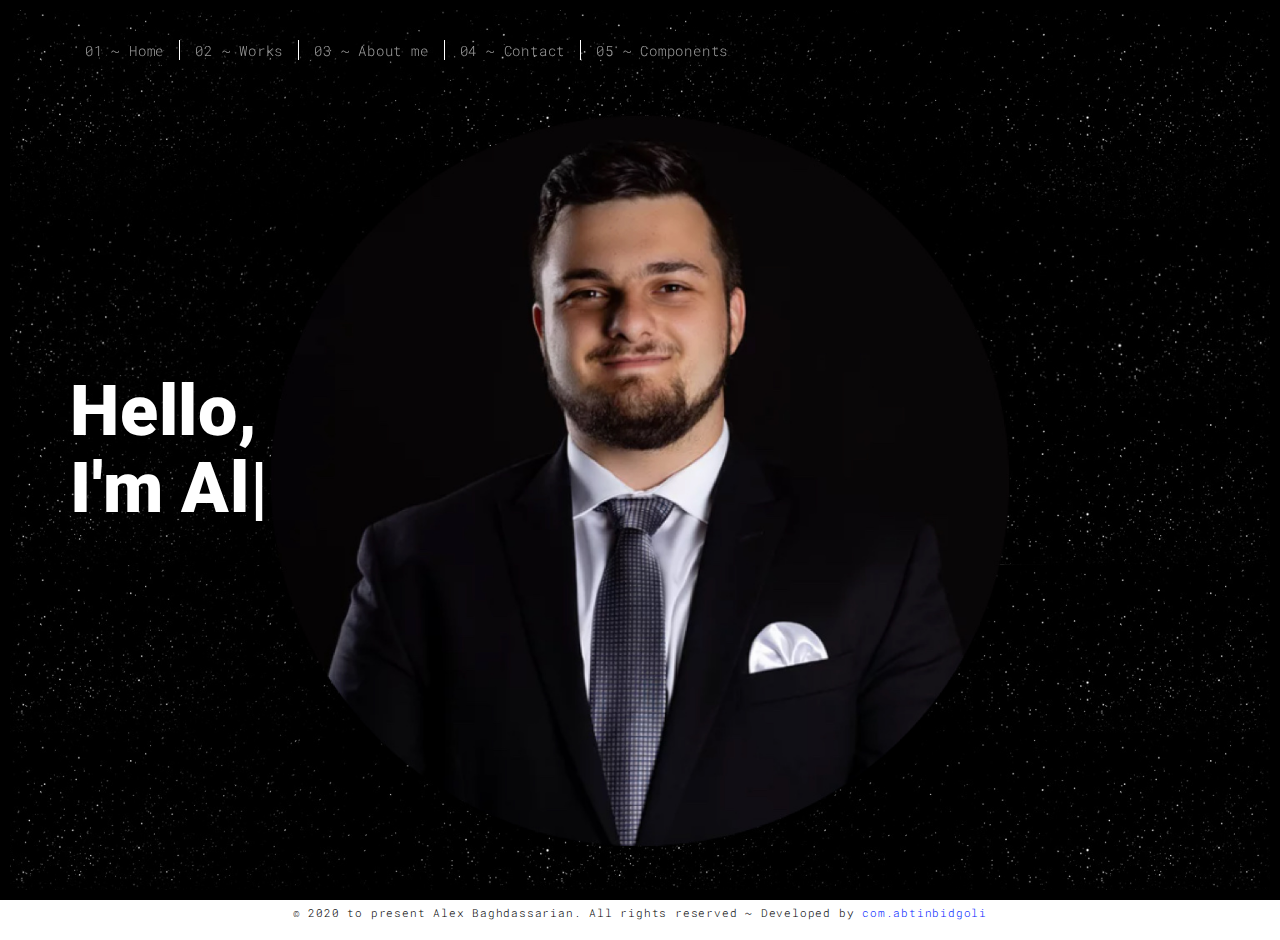
<file: index.html>
<!DOCTYPE html>
<html lang="en">

<head>
  <meta charset="UTF-8">
  <meta content="IE=edge" http-equiv="X-UA-Compatible">
  <meta content="width=device-width,initial-scale=1" name="viewport">
  <meta content="description" name="description">
  <meta name="google" content="notranslate" />
  <meta content="Alex Baghdassarian Voice Actor and Audio Engineer" name="author">

  <!-- Disable tap highlight on IE -->
  <meta name="msapplication-tap-highlight" content="no">
  
  <link rel="apple-touch-icon" sizes="180x180" href="./assets/apple-icon-180x180.png">
  <link href="./assets/favicon-32x32.png" rel="icon">

  <title>Voice Over ~ Alex Baghdassarian</title>

<link href="./main.3f6952e4.css" rel="stylesheet">
  
 <style media="screen">
	.loader {
		position: fixed;
		z-index: 99;
		width: 100%;
		height: 100%;
		background: #FFFFFF;
		display: flex;
  		align-items: center;
 		justify-content: center;
		
	}
	
	.loader > img {
		width: auto;
	}
	
	.loader.hidden {
		animation: fadeOut 2.4s;
		animation-fill-mode: forwards;
	}
	
	@keyframes fadeOut {
		100% {
			opacity: 0;
			visibility: hidden;
		}
	}

</style>
      
  </head>
  
	<body class="minimal">
		<div class="loader hidden">
			<img src="/assets/images/voiceLoad.gif" alt="Loading...">
		</div>
		<script type="text/javascript">
			window.addEventListener("load", function() {
				const loader = document.querySelector(".loader");
				loader.className += " hidden";
			});
			
		</script>

<div id="site-border-left"></div>
<div id="site-border-right"></div>
<div id="site-border-top"></div>
<div id="site-border-bottom"></div>
<!-- Add your content of header -->
<header>
  <nav class="navbar  navbar-fixed-top navbar-inverse">
    <div class="container">
        <button type="button" class="navbar-toggle collapsed" data-toggle="collapse" data-target="#navbar-collapse" aria-expanded="false">
          <span class="sr-only">Toggle navigation</span>
          <span class="icon-bar"></span>
          <span class="icon-bar"></span>
          <span class="icon-bar"></span>
        </button>

      <div class="collapse navbar-collapse" id="navbar-collapse">
        <ul class="nav navbar-nav ">
          <li><a href="./index.html" title="">01 ~ Home</a></li>
          <li><a href="./works.html" title="">02 ~ Works</a></li>
          <li><a href="./about.html" title="">03 ~ About me</a></li>
          <li><a href="./contact.html" title="">04 ~ Contact</a></li>
          <li><a href="./components.html" title="">05 ~ Components</a></li>
        </ul>


      </div> 
    </div>
  </nav>
</header>
<!-- Add your site or app content here -->
  <div class="hero-full-container background-image-container white-text-container" style="background-image: url('./assets/images/space.jpg')">
    <div class="container">
      <div class="row">
        <div class="col-xs-12">
          <div class="hero-full-wrapper">
            <div class="text-content">
              <h1>Hello,<br>
                <span id="typed-strings">
                  <span>I'm Alex</span>
                  <span>Voice Actor</span>
                  <span>Audio Engineer</span>
                  <span>Dialogue Editor</span>
                  <span>Sound Designer</span>
                  <span>Podcast Engineer</span>
                  <span>Virtual Reality Enthusiast</span>
                </span>
                <span id="typed"></span>
              </h1>
            </div>
          </div>
        </div>
      </div>
    </div>
  </div>
  
  <footer class="footer-container text-center">
    <div class="container">
      <div class="row">
        <div class="col-xs-12">
            <p>© 2020 to present Alex Baghdassarian. All rights reserved ~ Developed by <a href="http://abtinbidgoli.com">com.abtinbidgoli</a></p>
        </div>
      </div>
    </div>
  </footer>


<script>
  document.addEventListener("DOMContentLoaded", function (event) {
     type();
     movingBackgroundImage();
  });
</script>


<script type="text/javascript" src="./main.70a66962.js"></script></body>

</html>
</file>
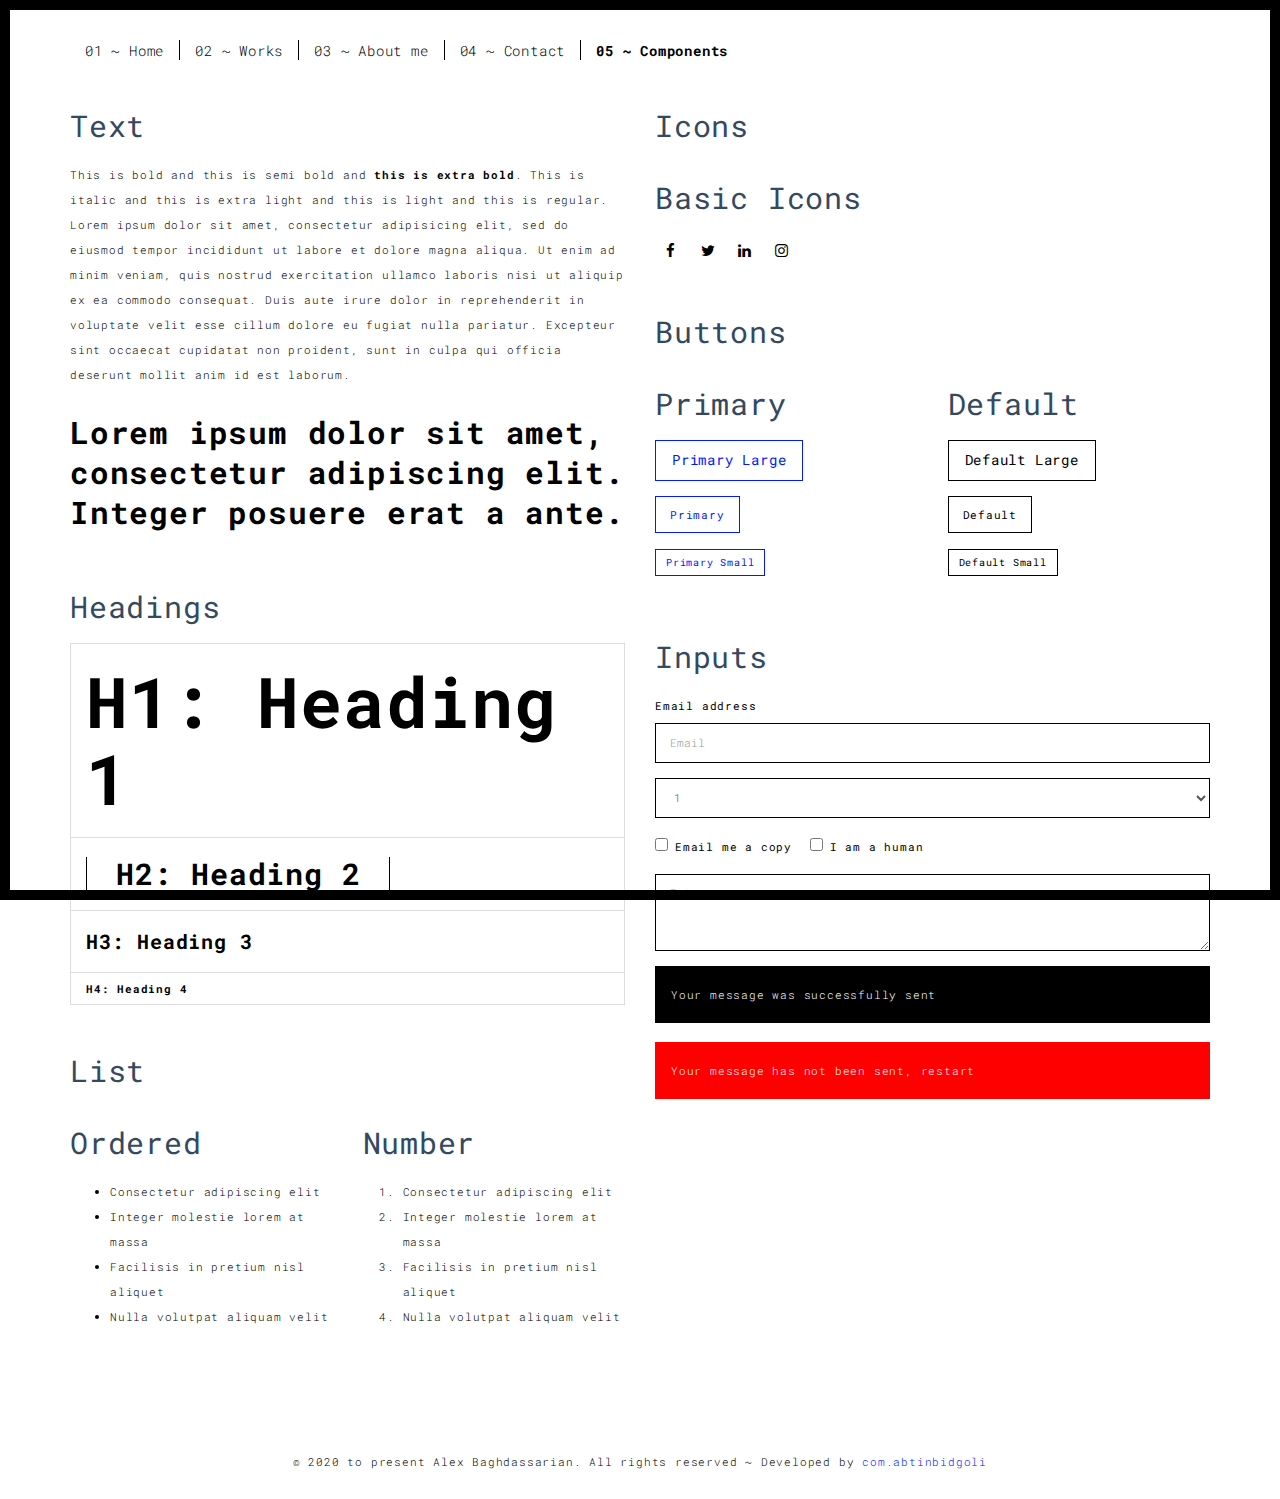
<file: components.html>
<!DOCTYPE html>
<html lang="en">

<head>
  <meta charset="UTF-8">
  <meta content="IE=edge" http-equiv="X-UA-Compatible">
  <meta content="width=device-width,initial-scale=1" name="viewport">
  <meta content="description" name="description">
  <meta name="google" content="notranslate" />
  <meta content="Alex Baghdassarian Voice Actor and Audio Engineer" name="author">

  <!-- Disable tap highlight on IE -->
  <meta name="msapplication-tap-highlight" content="no">
  
  <link rel="apple-touch-icon" sizes="180x180" href="./assets/apple-icon-180x180.png">
  <link href="./assets/favicon-32x32.png" rel="icon">

  <title>Components ~ Alex Baghdassarian</title>

<link href="./main.3f6952e4.css" rel="stylesheet">
  
  <style media="screen">
	.loader {
		position: fixed;
		z-index: 99;
		width: 100%;
		height: 100%;
		background: #FFFFFF;
		display: flex;
  		align-items: center;
 		justify-content: center;
		
	}
	
	.loader > img {
		width: auto;
	}
	
	.loader.hidden {
		animation: fadeOut 2.4s;
		animation-fill-mode: forwards;
	}
	
	@keyframes fadeOut {
		100% {
			opacity: 0;
			visibility: hidden;
		}
	}

</style>
      
  </head>
  
	<body class="">
		<div class="loader hidden">
			<img src="/assets/images/voiceLoad.gif" alt="Loading...">
		</div>
		<script type="text/javascript">
			window.addEventListener("load", function() {
				const loader = document.querySelector(".loader");
				loader.className += " hidden";
			});
			
		</script>
    
<div id="site-border-left"></div>
<div id="site-border-right"></div>
<div id="site-border-top"></div>
<div id="site-border-bottom"></div>
 <!-- Add your content of header -->
<header>
  <nav class="navbar  navbar-fixed-top navbar-default">
    <div class="container">
        <button type="button" class="navbar-toggle collapsed" data-toggle="collapse" data-target="#navbar-collapse" aria-expanded="false">
          <span class="sr-only">Toggle navigation</span>
          <span class="icon-bar"></span>
          <span class="icon-bar"></span>
          <span class="icon-bar"></span>
        </button>

      <div class="collapse navbar-collapse" id="navbar-collapse">
        <ul class="nav navbar-nav ">
          <li><a href="./index.html" title="">01 ~ Home</a></li>
          <li><a href="./works.html" title="">02 ~ Works</a></li>
          <li><a href="./about.html" title="">03 ~ About me</a></li>
          <li><a href="./contact.html" title="">04 ~ Contact</a></li>
          <li><a href="./components.html" title="">05 ~ Components</a></li>
        </ul>


      </div> 
    </div>
  </nav>
</header>

<div class="section-container">
  
<!-- Add your site or app content here -->
  <div class="container">
    <div class="row">
      <div class="col-xs-12 col-md-6">

        <div class="template-example">
          <h2 class="template-title-example">Text</h2>
          <p>This is bold and this is semi bold and <b>this is extra bold</b>. This is italic and this is extra light and this is light
          and this is regular. Lorem ipsum dolor sit amet, consectetur adipisicing elit, sed do eiusmod
          tempor incididunt ut labore et dolore magna aliqua. Ut enim ad minim veniam,
          quis nostrud exercitation ullamco laboris nisi ut aliquip ex ea commodo
          consequat. Duis aute irure dolor in reprehenderit in voluptate velit esse
          cillum dolore eu fugiat nulla pariatur. Excepteur sint occaecat cupidatat non
          proident, sunt in culpa qui officia deserunt mollit anim id est laborum.

          <blockquote>
            <p>Lorem ipsum dolor sit amet, consectetur adipiscing elit. Integer posuere erat a ante.</p>
          </blockquote>
          
          </p>
        </div>

        <div class="template-example">
          <h2 class="template-title-example">Headings</h2>
          
          <table class="table table-bordered">
            <tr><td><h1>H1: Heading 1</h1></td></tr>
            <tr><td><h2>H2: Heading 2</h2></td></tr>
            <tr><td><h3>H3: Heading 3</h3></td></tr>
            <tr><td><h4>H4: Heading 4</h4></td></tr>
          </table>
          
        </div>

        
        <div class="template-example">
          <h2 class="template-title-example">List</h2>
          <div class="row">
            <div class="col-md-6">
              <h3 class="template-title-example">Ordered</h3>
              <ul>
                <li>Consectetur adipiscing elit</li>
                <li>Integer molestie lorem at massa</li>
                <li>Facilisis in pretium nisl aliquet</li>
                <li>Nulla volutpat aliquam velit</li>
              </ul>
            </div>
            <div class="col-md-6">
              <h3 class="template-title-example">Number</h3>
              <ol>
                <li>Consectetur adipiscing elit</li>
                <li>Integer molestie lorem at massa</li>
                <li>Facilisis in pretium nisl aliquet</li>
                <li>Nulla volutpat aliquam velit</li>
              </ol>
            </div>
          </div>
        </div>
        
      </div>

      <div class="col-xs-12 col-md-6">
        <div class="template-example">
          <h2 class="template-title-example">Icons</h2>
          
          <div class="row">
            
            <div class="col-md-6">
               <h3 class="template-title-example">Basic Icons</h2>
                <ul class="list-icons">
                  <li>
                    <span class="fa-icon">
                      <i class="fa fa-facebook"></i>
                    </span>
                  </li>
                  <li>
                    <span class="fa-icon">
                      <i class="fa fa-twitter"></i>
                    </span>
                  </li>
                  <li>
                    <span class="fa-icon">
                      <i class="fa fa-linkedin"></i>
                    </span>
                  </li>
                  <li>
                    <span class="fa-icon">
                      <i class="fa fa-instagram"></i>
                    </span>
                  </li>
                </ul>
            </div>

          </div>


          


        </div>

        <div class="template-example">
          <h2 class="template-title-example">Buttons</h2>
          <div class="row">
            <div class="col-md-6">
              <h3 class="template-title-example">Primary</h2>
              <div class="row">
                  <div class="col-md-6">
                  <p><a href="" class="btn btn-primary btn-lg">Primary Large</a></p>
                  <p><a href="" class="btn btn-primary">Primary </a></p>
                  <p><a href="" class="btn btn-primary btn-sm">Primary Small</a></p>
                </div>
              </div>

              
            </div>

            <div class="col-md-6">
              <h3 class="template-title-example">Default</h2>
              <div class="row">
                  <div class="col-md-6">
                  <p><a href="" class="btn btn-default btn-lg">Default Large</a></p>
                  <p><a href="" class="btn btn-default">Default </a></p>
                  <p><a href="" class="btn btn-default btn-sm">Default Small</a></p>
                </div>
              </div>

            </div>
          </div>
        </div>
        
        <div class="template-example">
          <h2 class="template-title-example">Inputs</h2>

            <div class="form-group">
              <label for="exampleInputEmail1">Email address</label>
              <input type="email" class="form-control" id="exampleInputEmail1" placeholder="Email">
            </div>

            <div class="form-group">
              <select class="form-control">
                <option>1</option>
                <option>2</option>
                <option>3</option>
                <option>4</option>
                <option>5</option>
              </select>
            </div>

            <div class="form-group">
              <label class="checkbox-inline">
                <input 
                type="checkbox" id="inlineCheckbox1" value="option1"> Email me a copy
              </label>
              <label class="checkbox-inline">
                <input type="checkbox" id="inlineCheckbox2" value="option2"> I am a human
              </label>
            </div>

            <div class="form-group">
              <textarea class="form-control" rows="3" placeholder="Enter your message"></textarea>
            </div>
            
            <div class="alert alert-success" role="alert">Your message was successfully sent</div>
            <div class="alert alert-danger" role="alert">Your message has not been sent, restart</div>
        </div>




      </div>
    </div>
  </div>
</div>

<footer class="footer-container text-center">
  <div class="container">
    <div class="row">
      <div class="col-xs-12">
          <p>© 2020 to present Alex Baghdassarian. All rights reserved ~ Developed by <a href="http://abtinbidgoli.com">com.abtinbidgoli</a></p>
      </div>
    </div>
  </div>
</footer>

<script>
  document.addEventListener("DOMContentLoaded", function (event) {
     navActivePage();
  });
</script>

<!-- Google Analytics: change UA-XXXXX-X to be your site's ID 

<script>
  (function (i, s, o, g, r, a, m) {
    i['GoogleAnalyticsObject'] = r; i[r] = i[r] || function () {
      (i[r].q = i[r].q || []).push(arguments)
    }, i[r].l = 1 * new Date(); a = s.createElement(o),
      m = s.getElementsByTagName(o)[0]; a.async = 1; a.src = g; m.parentNode.insertBefore(a, m)
  })(window, document, 'script', '//www.google-analytics.com/analytics.js', 'ga');
  ga('create', 'UA-XXXXX-X', 'auto');
  ga('send', 'pageview');
</script>

--> <script type="text/javascript" src="./main.70a66962.js"></script></body>

</html>
</file>
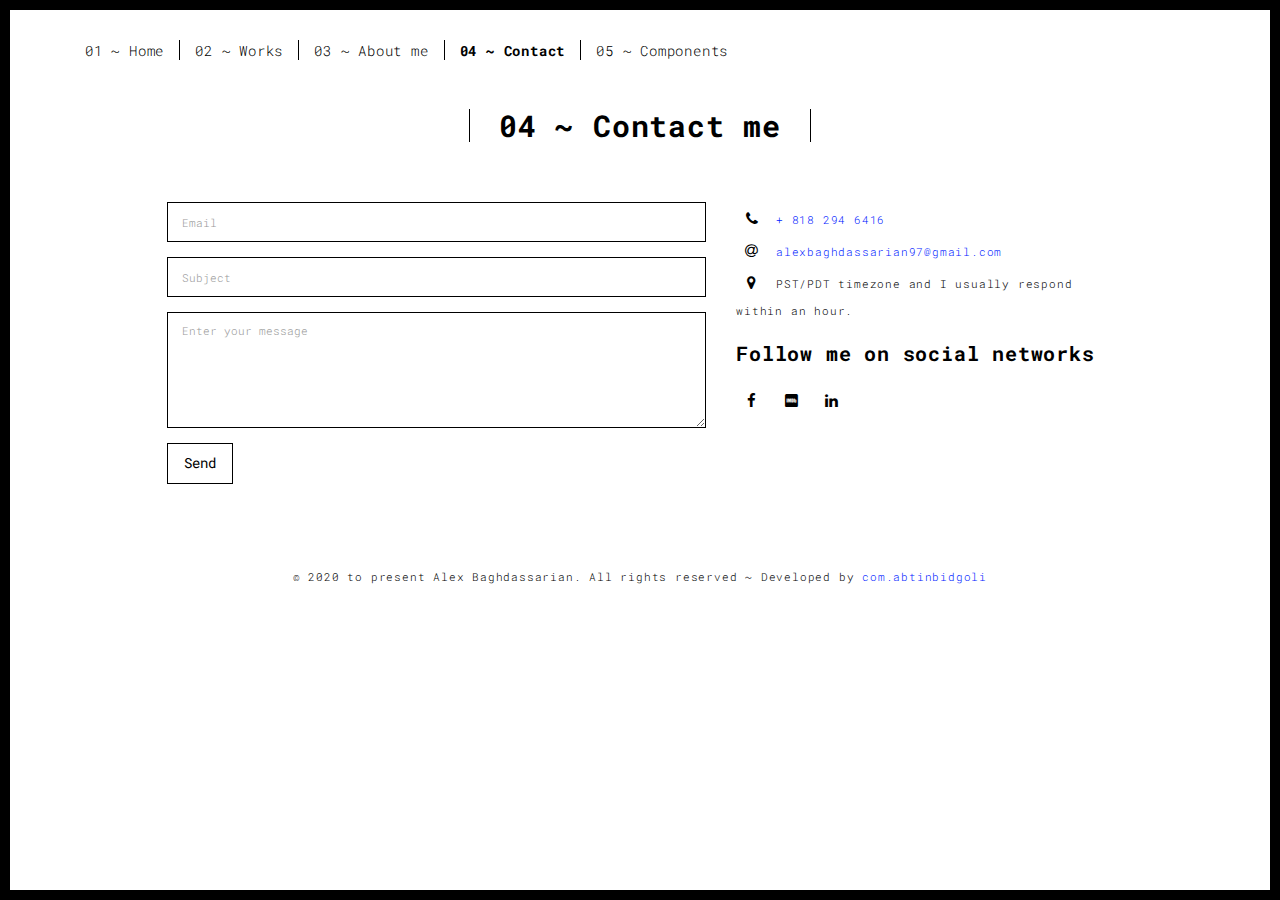
<file: contact.html>
<!DOCTYPE html>
<html lang="en">

<head>
  <meta charset="UTF-8">
  <meta content="IE=edge" http-equiv="X-UA-Compatible">
  <meta content="width=device-width,initial-scale=1" name="viewport">
  <meta content="description" name="description">
  <meta name="google" content="notranslate" />
  <meta content="Alex Baghdassarian Voice Actor and Audio Engineer" name="author">

  <!-- Disable tap highlight on IE -->
  <meta name="msapplication-tap-highlight" content="no">
  
  <link rel="apple-touch-icon" sizes="180x180" href="./assets/apple-icon-180x180.png">
  <link href="./assets/favicon-32x32.png" rel="icon">

  <title>Contact ~ Alex Baghdassarian</title>

<link href="./main.3f6952e4.css" rel="stylesheet">
  
  <style media="screen">
	.loader {
		position: fixed;
		z-index: 99;
		width: 100%;
		height: 100%;
		background: #FFFFFF;
		display: flex;
  		align-items: center;
 		justify-content: center;
		
	}
	
	.loader > img {
		width: auto;
	}
	
	.loader.hidden {
		animation: fadeOut 2.4s;
		animation-fill-mode: forwards;
	}
	
	@keyframes fadeOut {
		100% {
			opacity: 0;
			visibility: hidden;
		}
	}

</style>
      
  </head>
  
	<body class="">
		<div class="loader hidden">
			<img src="/assets/images/voiceLoad.gif" alt="Loading...">
		</div>
		<script type="text/javascript">
			window.addEventListener("load", function() {
				const loader = document.querySelector(".loader");
				loader.className += " hidden";
			});
			
		</script>
    
<div id="site-border-left"></div>
<div id="site-border-right"></div>
<div id="site-border-top"></div>
<div id="site-border-bottom"></div>
 <!-- Add your content of header -->
<header>
  <nav class="navbar  navbar-fixed-top navbar-default">
    <div class="container">
        <button type="button" class="navbar-toggle collapsed" data-toggle="collapse" data-target="#navbar-collapse" aria-expanded="false">
          <span class="sr-only">Toggle navigation</span>
          <span class="icon-bar"></span>
          <span class="icon-bar"></span>
          <span class="icon-bar"></span>
        </button>

      <div class="collapse navbar-collapse" id="navbar-collapse">
        <ul class="nav navbar-nav ">
          <li><a href="./index.html" title="">01 ~ Home</a></li>
          <li><a href="./works.html" title="">02 ~ Works</a></li>
          <li><a href="./about.html" title="">03 ~ About me</a></li>
          <li><a href="./contact.html" title="">04 ~ Contact</a></li>
          <li><a href="./components.html" title="">05 ~ Components</a></li>
        </ul>


      </div> 
    </div>
  </nav>
</header>

<div class="section-container">
    <div class="container">
      <div class="row">
        <div class="col-xs-12">
          <div class="section-container-spacer text-center">
            <h1 class="h2">04 ~ Contact me</h1>
          </div>
          
          <div class="row">
            <div class="col-md-10 col-md-offset-1">
               <form action="" class="reveal-content">
                  <div class="row">
                    <div class="col-md-7">
                      <div class="form-group">
                        <input type="email" class="form-control" id="email" placeholder="Email">
                      </div>
                      <div class="form-group">
                        <input type="text" class="form-control" id="subject" placeholder="Subject">
                      </div>
                      <div class="form-group">
                        <textarea class="form-control" rows="5" placeholder="Enter your message"></textarea>
                      </div>
                      <button type="submit" class="btn btn-default btn-lg">Send</button>
                    </div>
                    <div class="col-md-5 address-container">
                      <ul class="list-unstyled">
                        <li>
                          <span class="fa-icon">
                            <i class="fa fa-phone" aria-hidden="true"></i>
                          </span>
                          <a href="tel://818-294-6416">+ 818 294 6416</a>
                        </li>
                        <li>
                          <span class="fa-icon">
                            <i class="fa fa-at" aria-hidden="true"></i>
                          </span>
                          <a href="mailto:alexbaghdassarian97@gmail.com">alexbaghdassarian97@gmail.com</a>
                        </li>
                        <li>
                          <span class="fa-icon">
                            <i class="fa fa fa-map-marker" aria-hidden="true"></i>
                          </span>
                          PST/PDT timezone and I usually respond within an hour.
                        </li>
                      </ul>
                      <h3>Follow me on social networks</h3>
                      <a href="https://www.facebook.com/alex.baghdassarian" title="" class="fa-icon">
                        <i class="fa fa-facebook"></i>
                      </a>
                      <a href="https://www.imdb.com/name/nm9173028/" title="" class="fa-icon">
                        <i class="fa fa-imdb"></i>
                      </a>
                      <a href="https://www.linkedin.com/in/alex-baghdassarian-70a509108/" title="" class="fa-icon">
                        <i class="fa fa-linkedin"></i>
                      </a>

                    </div>
                  </div>
                </form>
            </div>

          </div>
         
       </div>
      </div>
    </div>
  </div>


<footer class="footer-container text-center">
  <div class="container">
    <div class="row">
      <div class="col-xs-12">
          <p>© 2020 to present Alex Baghdassarian. All rights reserved ~ Developed by <a href="http://abtinbidgoli.com">com.abtinbidgoli</a></p>
      </div>
    </div>
  </div>
</footer>

<script>
  document.addEventListener("DOMContentLoaded", function (event) {
     navActivePage();
  });
</script>

<!-- Google Analytics: change UA-XXXXX-X to be your site's ID 

<script>
  (function (i, s, o, g, r, a, m) {
    i['GoogleAnalyticsObject'] = r; i[r] = i[r] || function () {
      (i[r].q = i[r].q || []).push(arguments)
    }, i[r].l = 1 * new Date(); a = s.createElement(o),
      m = s.getElementsByTagName(o)[0]; a.async = 1; a.src = g; m.parentNode.insertBefore(a, m)
  })(window, document, 'script', '//www.google-analytics.com/analytics.js', 'ga');
  ga('create', 'UA-XXXXX-X', 'auto');
  ga('send', 'pageview');
</script>

--> <script type="text/javascript" src="./main.70a66962.js"></script></body>

</html>
</file>
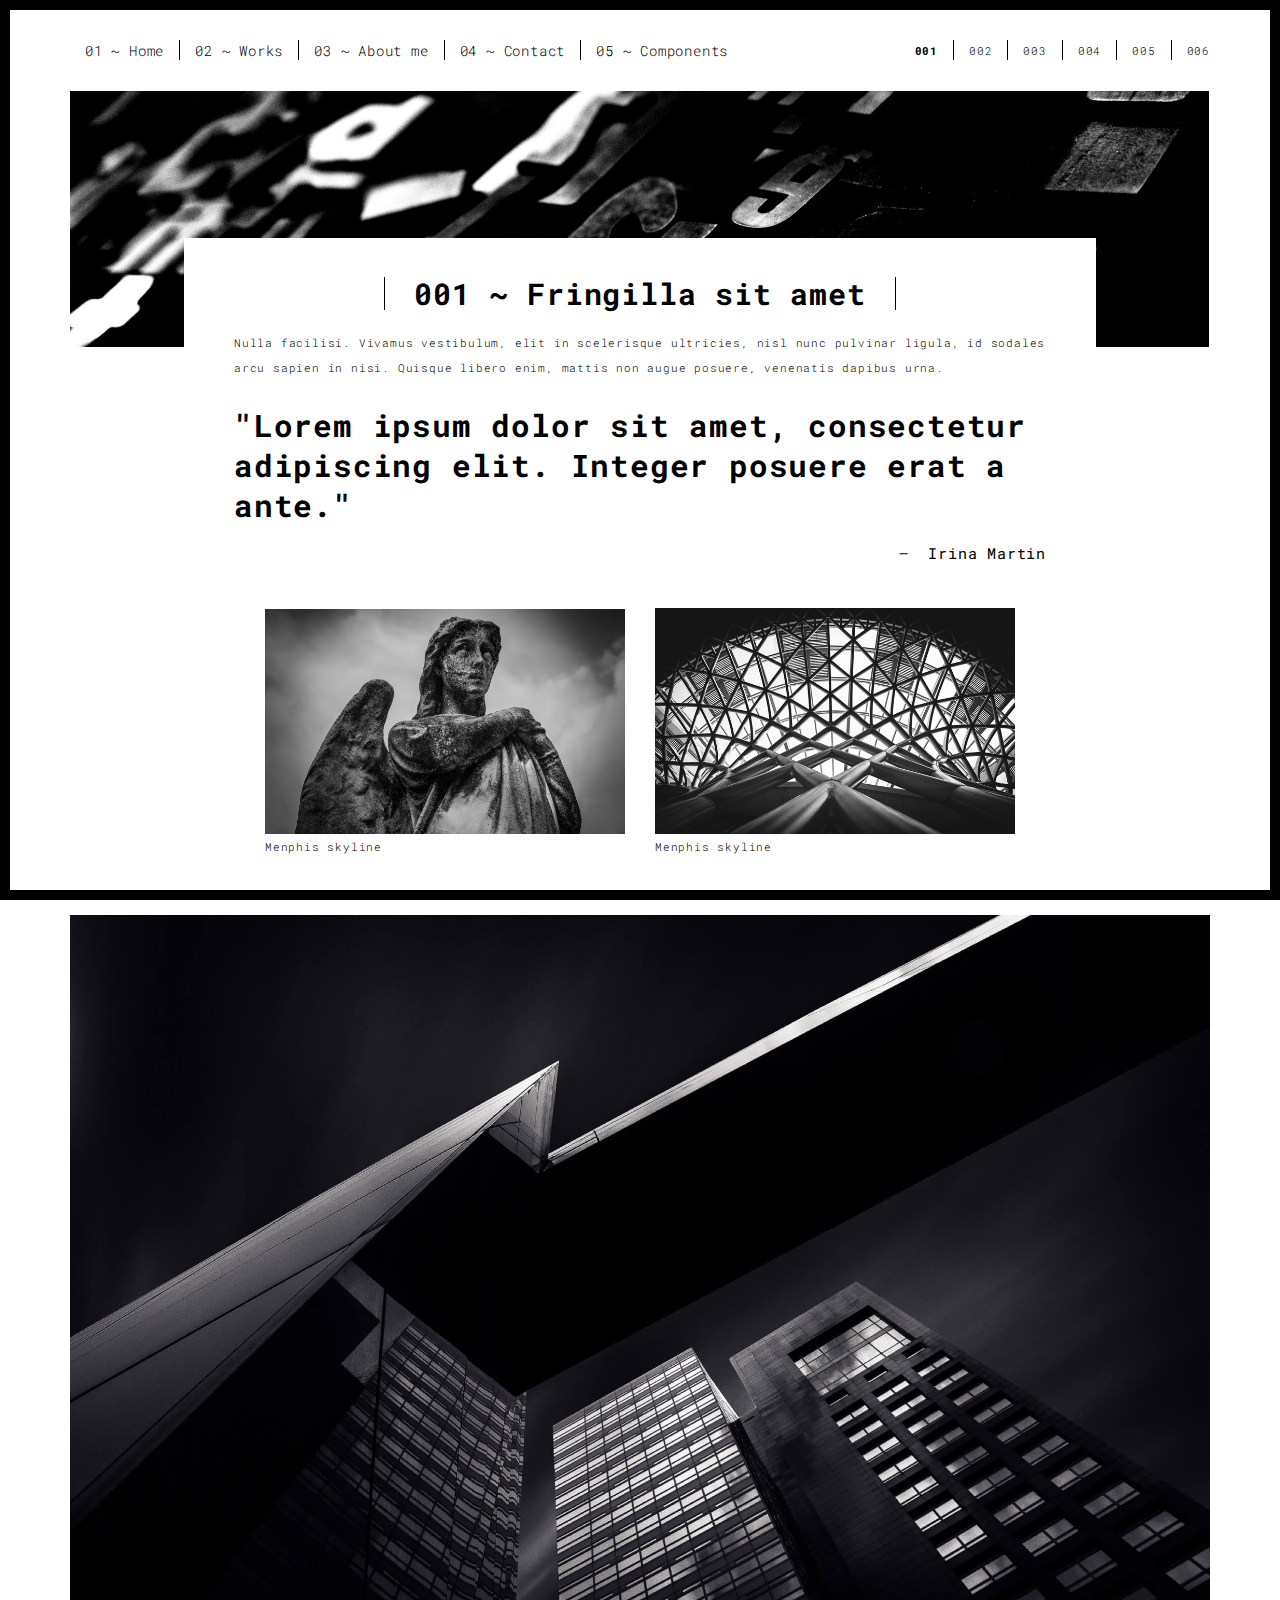
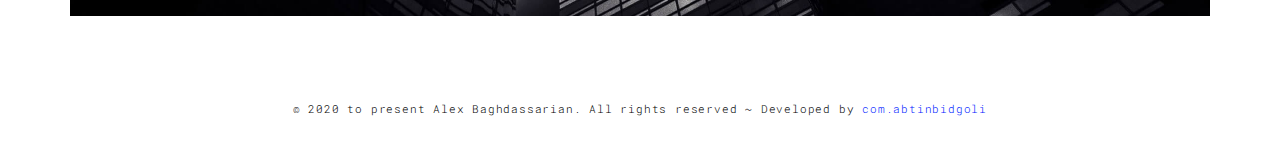
<file: work.html>
<!DOCTYPE html>
<html lang="en">

<head>
  <meta charset="UTF-8">
  <meta content="IE=edge" http-equiv="X-UA-Compatible">
  <meta content="width=device-width,initial-scale=1" name="viewport">
  <meta content="description" name="description">
  <meta name="google" content="notranslate" />
  <meta content="Alex Baghdassarian Voice Actor and Audio Engineer" name="author">

  <!-- Disable tap highlight on IE -->
  <meta name="msapplication-tap-highlight" content="no">
  
  <link rel="apple-touch-icon" sizes="180x180" href="./assets/apple-icon-180x180.png">
  <link href="./assets/favicon-32x32.png" rel="icon">

  <title>Work ~ Alex Baghdassarian</title>

<link href="./main.3f6952e4.css" rel="stylesheet">
  
  <style media="screen">
	.loader {
		position: fixed;
		z-index: 99;
		width: 100%;
		height: 100%;
		background: #FFFFFF;
		display: flex;
  		align-items: center;
 		justify-content: center;
		
	}
	
	.loader > img {
		width: auto;
	}
	
	.loader.hidden {
		animation: fadeOut 2.4s;
		animation-fill-mode: forwards;
	}
	
	@keyframes fadeOut {
		100% {
			opacity: 0;
			visibility: hidden;
		}
	}

</style>
      
  </head>
  
	<body class="">
		<div class="loader hidden">
			<img src="/assets/images/voiceLoad.gif" alt="Loading...">
		</div>
		<script type="text/javascript">
			window.addEventListener("load", function() {
				const loader = document.querySelector(".loader");
				loader.className += " hidden";
			});
			
		</script>
    
<div id="site-border-left"></div>
<div id="site-border-right"></div>
<div id="site-border-top"></div>
<div id="site-border-bottom"></div>
<!-- Add your content of header -->
<header>
  <nav class="navbar  navbar-fixed-top navbar-default">
    <div class="container">
        <button type="button" class="navbar-toggle collapsed" data-toggle="collapse" data-target="#navbar-collapse" aria-expanded="false">
          <span class="sr-only">Toggle navigation</span>
          <span class="icon-bar"></span>
          <span class="icon-bar"></span>
          <span class="icon-bar"></span>
        </button>

      <div class="collapse navbar-collapse" id="navbar-collapse">
        <ul class="nav navbar-nav ">
          <li><a href="./index.html" title="">01 ~ Home</a></li>
          <li><a href="./works.html" title="">02 ~ Works</a></li>
          <li><a href="./about.html" title="">03 ~ About me</a></li>
          <li><a href="./contact.html" title="">04 ~ Contact</a></li>
          <li><a href="./components.html" title="">05 ~ Components</a></li>
        </ul>


          <ul class="nav navbar-nav navbar-right navbar-small visible-md visible-lg">
            <li><a href="./index.html" title="" class="active">001</a></li>
            <li><a href="./index.html" title="">002</a></li>
            <li><a href="./index.html" title="">003</a></li>
            <li><a href="./index.html" title="">004</a></li>
            <li><a href="./index.html" title="">005</a></li>
            <li><a href="./index.html" title="">006</a></li>
          </ul>


      </div> 
    </div>
  </nav>
</header>
<div class="section-container">
  <div class="container">
    <div class="row">
      <div class="col-xs-12">
        <img src="./assets/images/work001-01.jpg" class="img-responsive" alt="">
        <div class="card-container">
          <div class="text-center">
            <h1 class="h2">001 ~ Fringilla sit amet</h1>
          </div>
          <p>Nulla facilisi. Vivamus vestibulum, elit in scelerisque ultricies, nisl nunc pulvinar ligula, id sodales arcu sapien in nisi. Quisque libero enim, mattis non augue posuere, venenatis dapibus urna.</p>

          <blockquote>
            <p>"Lorem ipsum dolor sit amet, consectetur adipiscing elit. Integer posuere erat a ante."</p>
            <small class="pull-right">Irina Martin</small>
          </blockquote>
        </div>
      </div>

      
      
      <div class="col-md-8 col-md-offset-2 section-container-spacer">
        <div class="row">
          <div class="col-xs-12 col-md-6">
            <img src="./assets/images/work001-02.jpg" class="img-responsive" alt="">
            <p>Menphis skyline</p>
          </div>
          <div class="col-xs-12 col-md-6">
            <img src="./assets/images/work001-03.jpg" class="img-responsive" alt="">
            <p>Menphis skyline</p>
          </div>
        </div>
      </div>

      <div class="col-xs-12">
        <img src="./assets/images/work001-04.jpg" class="img-responsive" alt="">
      </div>

    </div>
  </div>
</div>


<footer class="footer-container text-center">
  <div class="container">
    <div class="row">
      <div class="col-xs-12">
          <p>© 2020 to present Alex Baghdassarian. All rights reserved ~ Developed by <a href="http://abtinbidgoli.com">com.abtinbidgoli</a></p>
      </div>
    </div>
  </div>
</footer>

<script>
  document.addEventListener("DOMContentLoaded", function (event) {
     navActivePage();
  });
</script>

<!-- Google Analytics: change UA-XXXXX-X to be your site's ID 

<script>
  (function (i, s, o, g, r, a, m) {
    i['GoogleAnalyticsObject'] = r; i[r] = i[r] || function () {
      (i[r].q = i[r].q || []).push(arguments)
    }, i[r].l = 1 * new Date(); a = s.createElement(o),
      m = s.getElementsByTagName(o)[0]; a.async = 1; a.src = g; m.parentNode.insertBefore(a, m)
  })(window, document, 'script', '//www.google-analytics.com/analytics.js', 'ga');
  ga('create', 'UA-XXXXX-X', 'auto');
  ga('send', 'pageview');
</script>

--> <script type="text/javascript" src="./main.70a66962.js"></script></body>

</html>
</file>
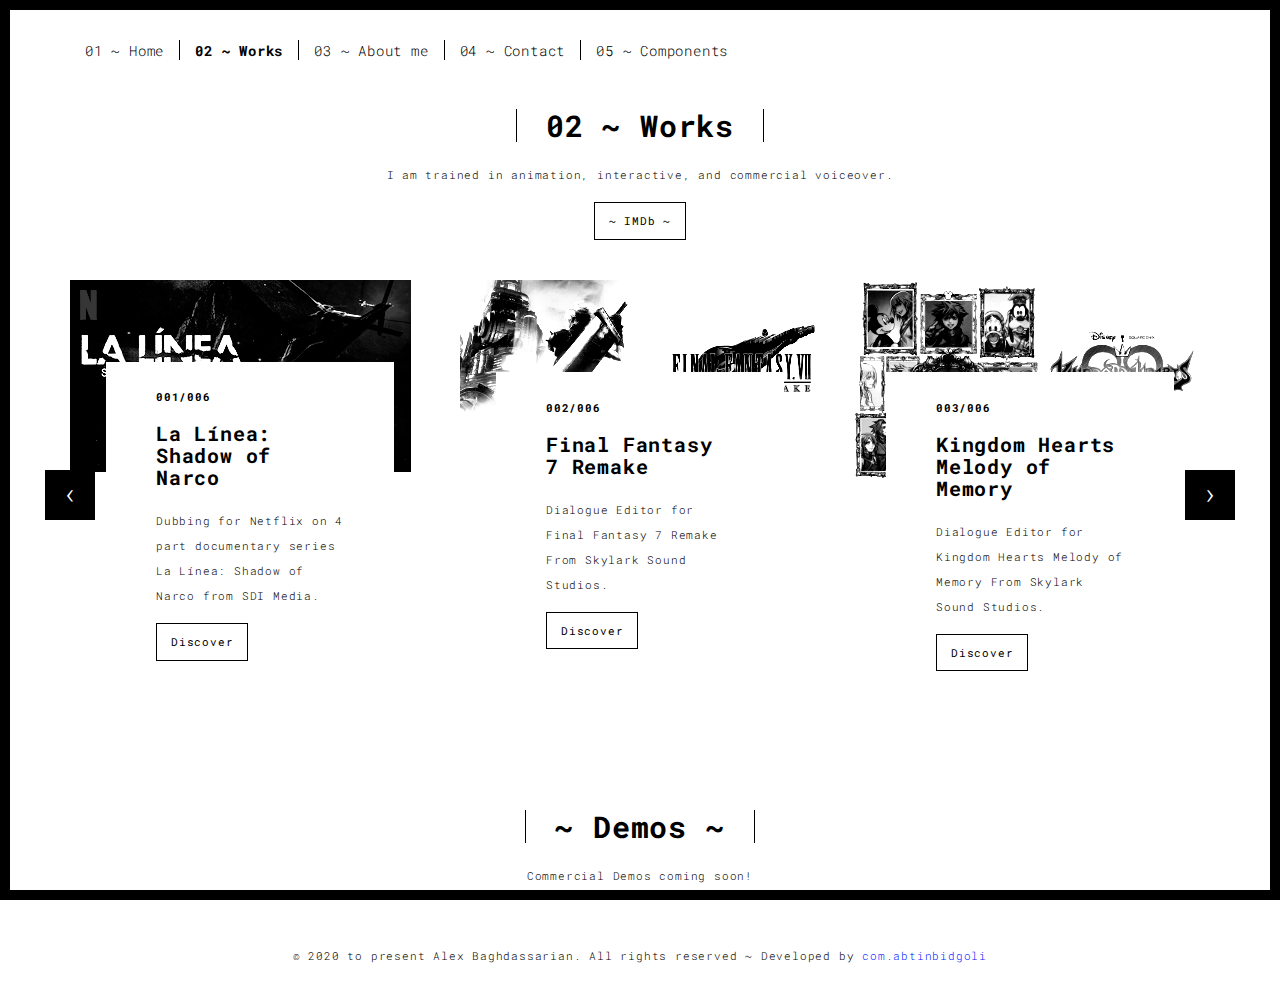
<file: works.html>
<!DOCTYPE html>
<html lang="en">

<head>
  <meta charset="UTF-8">
  <meta content="IE=edge" http-equiv="X-UA-Compatible">
  <meta content="width=device-width,initial-scale=1" name="viewport">
  <meta content="description" name="description">
  <meta name="google" content="notranslate" />
  <meta content="Alex Baghdassarian Voice Actor and Audio Engineer" name="Alex Baghdassarian">

  <!-- Disable tap highlight on IE -->
  <meta name="msapplication-tap-highlight" content="no">
  
  <link rel="apple-touch-icon" sizes="180x180" href="./assets/apple-icon-180x180.png">
  <link href="./assets/favicon-32x32.png" rel="icon">

  <title>Works ~ Alex Baghdassarian</title>

<link href="./main.3f6952e4.css" rel="stylesheet">

<style media="screen">
	.loader {
		position: fixed;
		z-index: 99;
		width: 100%;
		height: 100%;
		background: #FFFFFF;
		display: flex;
  		align-items: center;
 		justify-content: center;
		
	}
	
	.loader > img {
		width: auto;
	}
	
	.loader.hidden {
		animation: fadeOut 2.4s;
		animation-fill-mode: forwards;
	}
	
	@keyframes fadeOut {
		100% {
			opacity: 0;
			visibility: hidden;
		}
	}

</style>
      
  </head>
  
	<body class="">
		<div class="loader hidden">
			<img src="/assets/images/voiceLoad.gif" alt="Loading...">
		</div>
		<script type="text/javascript">
			window.addEventListener("load", function() {
				const loader = document.querySelector(".loader");
				loader.className += " hidden";
			});
			
		</script>
    
<div id="site-border-left"></div>
<div id="site-border-right"></div>
<div id="site-border-top"></div>
<div id="site-border-bottom"></div>
 <!-- Add your content of header -->
<header>
  <nav class="navbar  navbar-fixed-top navbar-default">
    <div class="container">
        <button type="button" class="navbar-toggle collapsed" data-toggle="collapse" data-target="#navbar-collapse" aria-expanded="false">
          <span class="sr-only">Toggle navigation</span>
          <span class="icon-bar"></span>
          <span class="icon-bar"></span>
          <span class="icon-bar"></span>
        </button>

      <div class="collapse navbar-collapse" id="navbar-collapse">
        <ul class="nav navbar-nav ">
          <li><a href="./index.html" title="">01 ~ Home</a></li>
          <li><a href="./works.html" title="">02 ~ Works</a></li>
          <li><a href="./about.html" title="">03 ~ About me</a></li>
          <li><a href="./contact.html" title="">04 ~ Contact</a></li>
          <li><a href="./components.html" title="">05 ~ Components</a></li>
        </ul>


      </div> 
    </div>
  </nav>
</header>

<div class="section-container">
  <div class="container">
    <div class="row">
      
      <div class="col-sm-8 col-sm-offset-2 section-container-spacer">
        <div class="text-center">
          <h1 class="h2">02 ~ Works</h1>
          <p>I am trained in animation, interactive, and commercial voiceover.</p>
          <a href="https://www.imdb.com/name/nm9173028/" title="" class="btn btn-default">~ IMDb ~</a>
        </div>
      </div>

      <div class="col-md-12">
     
      <div id="myCarousel" class="carousel slide projects-carousel">
        <!-- Carousel items -->
        <div class="carousel-inner">
            <div class="item active">
                <div class="row">
                    <div class="col-sm-4">

                      <a href="https://www.netflix.com/title/81095075" title="" class="black-image-project-hover">
                        <img src="./assets/images/netflix.jpg" alt="" class="img-responsive">
                      </a>
                      <div class="card-container card-container-lg">
                        <h4>001/006</h4>
                        <h3>La Línea: Shadow of Narco</h3>
                        <p>Dubbing for Netflix on 4 part documentary series La Línea: Shadow of Narco from SDI Media.</p>
                        <a href="https://www.netflix.com/title/81095075" title="" class="btn btn-default">Discover</a>
                      </div>
                    </div>
                    <div class="col-sm-4">
                      <a href="https://ffvii-remake.square-enix-games.com/en-us" title="" class="black-image-project-hover">
                        <img src="./assets/images/ff7r.jpg" alt="" class="img-responsive">
                      </a>
                      <div class="card-container card-container-lg">
                        <h4>002/006</h4>
                        <h3>Final Fantasy 7 Remake</h3>
                        <p>Dialogue Editor for Final Fantasy 7 Remake From Skylark Sound Studios.</p>
                        <a href="https://ffvii-remake.square-enix-games.com/en-us" title="" class="btn btn-default">Discover</a>
                      </div>
                    </div>
                    <div class="col-sm-4">
                      <a href="https://www.kingdomhearts.com/melody-of-memory/en-us/" title="" class="black-image-project-hover">
                        <img src="./assets/images/melody.jpg" alt="" class="img-responsive">
                      </a>
                      <div class="card-container card-container-lg">
                        <h4>003/006</h4>
                        <h3>Kingdom Hearts Melody of Memory</h3>
                        <p>Dialogue Editor for Kingdom Hearts Melody of Memory From Skylark Sound Studios.</p>
                        <a href="https://www.kingdomhearts.com/melody-of-memory/en-us/" title="" class="btn btn-default">Discover</a>
                      </div>
                    </div>
                    
                </div>
                <!--/row-->
            </div>
            <!--/item-->
            <div class="item">
                <div class="row">
                  <div class="col-sm-4">
                    <a href="https://www.kingdomhearts.com/3/us/home/" class="black-image-project-hover">
                      <img src="./assets/images/kh3.jpg" alt="Image" class="img-responsive">
                    </a>
                    <div class="card-container">
                      <h4>004/006</h4>
                      <h3>Kingdom Hearts 3</h3>
                      <p>Assistant Dialogue Editor for Kingdom Hearts 3 From Skylark Sound Studios.</p>
                      <a href="https://www.kingdomhearts.com/3/us/home/" class="btn btn-default">Discover</a>
                    </div>
                  </div>
                   <div class="col-sm-4">
                      <a href="https://dissidiafinalfantasynt.square-enix-games.com/" class="black-image-project-hover">
                        <img src="./assets/images/ffnt.jpg" alt="Image" class="img-responsive">
                      </a>
                      <div class="card-container">
                        <h4>005/006</h4>
                        <h3>Final Fantasy Dissidia NT</h3>
                        <p>Assistant Audio Editor for Final Fantasy Dissidia NT From Skylark Sound Studios.</p>
                        <a href="https://dissidiafinalfantasynt.square-enix-games.com/" class="btn btn-default">Discover</a>
                      </div>
                    </div>
                    
                    <div class="col-sm-4">
                      <a href="https://www.kathygrablestudios.com/" class="black-image-project-hover">
                        <img src="./assets/images/work03-hover.jpg" alt="Image" class="img-responsive">
                      </a>
                      <div class="card-container">
                        <h4>006/006</h4>
                        <h3>Kathy Grable Studios</h3>
                        <p>Sound Designer, Audio & Podcast Engineer For Kathy Grable Studios.</p>
                        <a href="https://www.kathygrablestudios.com/" class="btn btn-default">Discover</a>
                      </div>
                    </div>
                    
                </div>
                <!--/row-->
            </div>
            
            <!--/item-->
        </div>
        <!--/carousel-inner--> 
        <a class="left carousel-control" href="#myCarousel" data-slide="prev">‹</a>

        <a class="right carousel-control" href="#myCarousel" data-slide="next">›</a>
     </div>

    <!--/myCarousel-->
    </div>
    </div>
  </div>
</div>
  
  <div class="col-sm-8 col-sm-offset-2 section-container-spacer">
        <div class="text-center">
          <h1 class="h2">~ Demos ~</h1>
          <p>Commercial Demos coming soon!</p>
        </div>
    </div>


<footer class="footer-container text-center">
  <div class="container">
    <div class="row">
      <div class="col-xs-12">
        <p>© 2020 to present Alex Baghdassarian. All rights reserved ~ Developed by <a href="http://abtinbidgoli.com">com.abtinbidgoli</a></p>
      </div>
    </div>
  </div>
</footer>

<script>
  document.addEventListener("DOMContentLoaded", function (event) {
     navActivePage();
  });
</script>

<!-- Google Analytics: change UA-XXXXX-X to be your site's ID 

<script>
  (function (i, s, o, g, r, a, m) {
    i['GoogleAnalyticsObject'] = r; i[r] = i[r] || function () {
      (i[r].q = i[r].q || []).push(arguments)
    }, i[r].l = 1 * new Date(); a = s.createElement(o),
      m = s.getElementsByTagName(o)[0]; a.async = 1; a.src = g; m.parentNode.insertBefore(a, m)
  })(window, document, 'script', '//www.google-analytics.com/analytics.js', 'ga');
  ga('create', 'UA-XXXXX-X', 'auto');
  ga('send', 'pageview');
</script>

--> <script type="text/javascript" src="./main.70a66962.js"></script></body>

</html>
</file>
<file: main.3f6952e4.css>
@import url(https://fonts.googleapis.com/css?family=Roboto:900|Roboto+Mono:300,400,700);@import url(https://maxcdn.bootstrapcdn.com/font-awesome/4.7.0/css/font-awesome.min.css);/*!
 * Bootstrap v3.3.7 (http://getbootstrap.com)
 * Copyright 2011-2016 Twitter, Inc.
 * Licensed under MIT (https://github.com/twbs/bootstrap/blob/master/LICENSE)
 */
/*! normalize.css v3.0.3 | MIT License | github.com/necolas/normalize.css */html{font-family:sans-serif;-ms-text-size-adjust:100%;-webkit-text-size-adjust:100%}body{margin:0}article,aside,details,figcaption,figure,footer,header,hgroup,main,menu,nav,section,summary{display:block}audio,canvas,progress,video{display:inline-block;vertical-align:baseline}audio:not([controls]){display:none;height:0}[hidden],template{display:none}a{background-color:transparent}a:active,a:hover{outline:0}abbr[title]{border-bottom:1px dotted}b,strong{font-weight:700}dfn{font-style:italic}h1{font-size:2em;margin:.67em 0}mark{background:#ff0;color:#000}small{font-size:80%}sub,sup{font-size:75%;line-height:0;position:relative;vertical-align:baseline}sup{top:-.5em}sub{bottom:-.25em}img{border:0}svg:not(:root){overflow:hidden}figure{margin:1em 40px}hr{box-sizing:content-box;height:0}pre{overflow:auto}code,kbd,pre,samp{font-family:monospace,monospace;font-size:1em}button,input,optgroup,select,textarea{color:inherit;font:inherit;margin:0}button{overflow:visible}button,select{text-transform:none}button,html input[type=button],input[type=reset],input[type=submit]{-webkit-appearance:button;cursor:pointer}button[disabled],html input[disabled]{cursor:default}button::-moz-focus-inner,input::-moz-focus-inner{border:0;padding:0}input{line-height:normal}input[type=checkbox],input[type=radio]{box-sizing:border-box;padding:0}input[type=number]::-webkit-inner-spin-button,input[type=number]::-webkit-outer-spin-button{height:auto}input[type=search]{-webkit-appearance:textfield;box-sizing:content-box}input[type=search]::-webkit-search-cancel-button,input[type=search]::-webkit-search-decoration{-webkit-appearance:none}fieldset{border:1px solid silver;margin:0 2px;padding:.35em .625em .75em}textarea{overflow:auto}optgroup{font-weight:700}table{border-collapse:collapse;border-spacing:0}td,th{padding:0}

/*! Source: https://github.com/h5bp/html5-boilerplate/blob/master/src/css/main.css */@media print{*,:after,:before{background:transparent!important;color:#000!important;box-shadow:none!important;text-shadow:none!important}a,a:visited{text-decoration:underline}a[href]:after{content:" (" attr(href) ")"}abbr[title]:after{content:" (" attr(title) ")"}a[href^="#"]:after,a[href^="javascript:"]:after{content:""}blockquote,pre{border:1px solid #999;page-break-inside:avoid}thead{display:table-header-group}img,tr{page-break-inside:avoid}img{max-width:100%!important}h2,h3,p{orphans:3;widows:3}h2,h3{page-break-after:avoid}.navbar{display:none}.btn>.caret,.dropup>.btn>.caret{border-top-color:#000!important}.label{border:1px solid #000}.table{border-collapse:collapse!important}.table td,.table th{background-color:#fff!important}.table-bordered td,.table-bordered th{border:1px solid #ddd!important}}*,:after,:before{-webkit-box-sizing:border-box;-moz-box-sizing:border-box;box-sizing:border-box}html{font-size:10px;-webkit-tap-highlight-color:transparent}body{font-family:Roboto Mono,Helvetica,Arial,sans-serif;font-size:11px;line-height:1.78;color:#000;background-color:#fff}button,input,select,textarea{font-family:inherit;font-size:inherit;line-height:inherit}a{color:#001aff;text-decoration:none}a:focus,a:hover{color:#0012b3;text-decoration:underline}a:focus{outline:5px auto -webkit-focus-ring-color;outline-offset:-2px}figure{margin:0}img{vertical-align:middle}.img-responsive{display:block;max-width:100%;height:auto}.img-rounded{border-radius:0}.img-thumbnail{padding:4px;line-height:1.78;background-color:#fff;border:1px solid #ddd;border-radius:0;-webkit-transition:all .2s ease-in-out;-o-transition:all .2s ease-in-out;transition:all .2s ease-in-out;display:inline-block;max-width:100%;height:auto}.img-circle{border-radius:50%}hr{margin-top:19px;margin-bottom:19px;border:0;border-top:1px solid #eee}.sr-only{position:absolute;width:1px;height:1px;margin:-1px;padding:0;overflow:hidden;clip:rect(0,0,0,0);border:0}.sr-only-focusable:active,.sr-only-focusable:focus{position:static;width:auto;height:auto;margin:0;overflow:visible;clip:auto}[role=button]{cursor:pointer}.h1,.h2,.h3,.h4,.h5,.h6,h1,h2,h3,h4,h5,h6{font-family:Roboto Mono,Helvetica,Arial,sans-serif;font-weight:700;line-height:1.1;color:#000}.h1 .small,.h1 small,.h2 .small,.h2 small,.h3 .small,.h3 small,.h4 .small,.h4 small,.h5 .small,.h5 small,.h6 .small,.h6 small,h1 .small,h1 small,h2 .small,h2 small,h3 .small,h3 small,h4 .small,h4 small,h5 .small,h5 small,h6 .small,h6 small{font-weight:400;line-height:1;color:#777}.h1,.h2,.h3,h1,h2,h3{margin-top:19px;margin-bottom:9.5px}.h1 .small,.h1 small,.h2 .small,.h2 small,.h3 .small,.h3 small,h1 .small,h1 small,h2 .small,h2 small,h3 .small,h3 small{font-size:65%}.h4,.h5,.h6,h4,h5,h6{margin-top:9.5px;margin-bottom:9.5px}.h4 .small,.h4 small,.h5 .small,.h5 small,.h6 .small,.h6 small,h4 .small,h4 small,h5 .small,h5 small,h6 .small,h6 small{font-size:75%}.h1,h1{font-size:70px}.h2,h2{font-size:30px}.h3,h3{font-size:20px}.h4,.h5,h4,h5{font-size:11px}.h6,h6{font-size:10px}p{margin:0 0 9.5px}.lead{margin-bottom:19px;font-size:12px;font-weight:300;line-height:1.4}@media (min-width:768px){.lead{font-size:16.5px}}.small,small{font-size:90%}.mark,mark{background-color:#fcf8e3;padding:.2em}.text-left{text-align:left}.text-right{text-align:right}.text-center{text-align:center}.text-justify{text-align:justify}.text-nowrap{white-space:nowrap}.text-lowercase{text-transform:lowercase}.initialism,.text-uppercase{text-transform:uppercase}.text-capitalize{text-transform:capitalize}.text-muted{color:#777}.text-primary{color:#001aff}a.text-primary:focus,a.text-primary:hover{color:#0015cc}.text-success{color:#fff}a.text-success:focus,a.text-success:hover{color:#e6e6e6}.text-info{color:#31708f}a.text-info:focus,a.text-info:hover{color:#245269}.text-warning{color:#8a6d3b}a.text-warning:focus,a.text-warning:hover{color:#66512c}.text-danger{color:#fff}a.text-danger:focus,a.text-danger:hover{color:#e6e6e6}.bg-primary{color:#fff;background-color:#001aff}a.bg-primary:focus,a.bg-primary:hover{background-color:#0015cc}.bg-success,a.bg-success:focus,a.bg-success:hover{background-color:#000}.bg-info{background-color:#d9edf7}a.bg-info:focus,a.bg-info:hover{background-color:#afd9ee}.bg-warning{background-color:#fcf8e3}a.bg-warning:focus,a.bg-warning:hover{background-color:#f7ecb5}.bg-danger{background-color:red}a.bg-danger:focus,a.bg-danger:hover{background-color:#c00}.page-header{padding-bottom:8.5px;margin:38px 0 19px;border-bottom:1px solid #eee}ol,ul{margin-top:0;margin-bottom:9.5px}ol ol,ol ul,ul ol,ul ul{margin-bottom:0}.list-inline,.list-unstyled{padding-left:0;list-style:none}.list-inline{margin-left:-5px}.list-inline>li{display:inline-block;padding-left:5px;padding-right:5px}dl{margin-top:0;margin-bottom:19px}dd,dt{line-height:1.78}dt{font-weight:700}dd{margin-left:0}.dl-horizontal dd:after,.dl-horizontal dd:before{content:" ";display:table}.dl-horizontal dd:after{clear:both}@media (min-width:768px){.dl-horizontal dt{float:left;width:160px;clear:left;text-align:right;overflow:hidden;text-overflow:ellipsis;white-space:nowrap}.dl-horizontal dd{margin-left:180px}}abbr[data-original-title],abbr[title]{cursor:help;border-bottom:1px dotted #777}.initialism{font-size:90%}blockquote{padding:9.5px 19px;margin:0 0 19px;font-size:13.75px;border-left:5px solid #eee}blockquote ol:last-child,blockquote p:last-child,blockquote ul:last-child{margin-bottom:0}blockquote .small,blockquote footer,blockquote small{display:block;font-size:80%;line-height:1.78;color:#777}blockquote .small:before,blockquote footer:before,blockquote small:before{content:"\2014   \A0"}.blockquote-reverse,blockquote.pull-right{padding-right:15px;padding-left:0;border-right:5px solid #eee;border-left:0;text-align:right}.blockquote-reverse .small:before,.blockquote-reverse footer:before,.blockquote-reverse small:before,blockquote.pull-right .small:before,blockquote.pull-right footer:before,blockquote.pull-right small:before{content:""}.blockquote-reverse .small:after,.blockquote-reverse footer:after,.blockquote-reverse small:after,blockquote.pull-right .small:after,blockquote.pull-right footer:after,blockquote.pull-right small:after{content:"\A0   \2014"}address{margin-bottom:19px;font-style:normal;line-height:1.78}code,kbd,pre,samp{font-family:Menlo,Monaco,Consolas,Courier New,monospace}code{color:#c7254e;background-color:#f9f2f4}code,kbd{padding:2px 4px;font-size:90%;border-radius:0}kbd{color:#fff;background-color:#333;box-shadow:inset 0 -1px 0 rgba(0,0,0,.25)}kbd kbd{padding:0;font-size:100%;font-weight:700;box-shadow:none}pre{display:block;padding:9px;margin:0 0 9.5px;font-size:10px;line-height:1.78;word-break:break-all;word-wrap:break-word;color:#333;background-color:#f5f5f5;border:1px solid #ccc;border-radius:0}pre code{padding:0;font-size:inherit;color:inherit;white-space:pre-wrap;background-color:transparent;border-radius:0}.pre-scrollable{max-height:340px;overflow-y:scroll}.container{margin-right:auto;margin-left:auto;padding-left:15px;padding-right:15px}.container:after,.container:before{content:" ";display:table}.container:after{clear:both}@media (min-width:768px){.container{width:750px}}@media (min-width:992px){.container{width:970px}}@media (min-width:1200px){.container{width:1170px}}.container-fluid{margin-right:auto;margin-left:auto;padding-left:15px;padding-right:15px}.container-fluid:after,.container-fluid:before{content:" ";display:table}.container-fluid:after{clear:both}.row{margin-left:-15px;margin-right:-15px}.row:after,.row:before{content:" ";display:table}.row:after{clear:both}.col-lg-1,.col-lg-2,.col-lg-3,.col-lg-4,.col-lg-5,.col-lg-6,.col-lg-7,.col-lg-8,.col-lg-9,.col-lg-10,.col-lg-11,.col-lg-12,.col-md-1,.col-md-2,.col-md-3,.col-md-4,.col-md-5,.col-md-6,.col-md-7,.col-md-8,.col-md-9,.col-md-10,.col-md-11,.col-md-12,.col-sm-1,.col-sm-2,.col-sm-3,.col-sm-4,.col-sm-5,.col-sm-6,.col-sm-7,.col-sm-8,.col-sm-9,.col-sm-10,.col-sm-11,.col-sm-12,.col-xs-1,.col-xs-2,.col-xs-3,.col-xs-4,.col-xs-5,.col-xs-6,.col-xs-7,.col-xs-8,.col-xs-9,.col-xs-10,.col-xs-11,.col-xs-12{position:relative;min-height:1px;padding-left:15px;padding-right:15px}.col-xs-1,.col-xs-2,.col-xs-3,.col-xs-4,.col-xs-5,.col-xs-6,.col-xs-7,.col-xs-8,.col-xs-9,.col-xs-10,.col-xs-11,.col-xs-12{float:left}.col-xs-1{width:8.33333%}.col-xs-2{width:16.66667%}.col-xs-3{width:25%}.col-xs-4{width:33.33333%}.col-xs-5{width:41.66667%}.col-xs-6{width:50%}.col-xs-7{width:58.33333%}.col-xs-8{width:66.66667%}.col-xs-9{width:75%}.col-xs-10{width:83.33333%}.col-xs-11{width:91.66667%}.col-xs-12{width:100%}.col-xs-pull-0{right:auto}.col-xs-pull-1{right:8.33333%}.col-xs-pull-2{right:16.66667%}.col-xs-pull-3{right:25%}.col-xs-pull-4{right:33.33333%}.col-xs-pull-5{right:41.66667%}.col-xs-pull-6{right:50%}.col-xs-pull-7{right:58.33333%}.col-xs-pull-8{right:66.66667%}.col-xs-pull-9{right:75%}.col-xs-pull-10{right:83.33333%}.col-xs-pull-11{right:91.66667%}.col-xs-pull-12{right:100%}.col-xs-push-0{left:auto}.col-xs-push-1{left:8.33333%}.col-xs-push-2{left:16.66667%}.col-xs-push-3{left:25%}.col-xs-push-4{left:33.33333%}.col-xs-push-5{left:41.66667%}.col-xs-push-6{left:50%}.col-xs-push-7{left:58.33333%}.col-xs-push-8{left:66.66667%}.col-xs-push-9{left:75%}.col-xs-push-10{left:83.33333%}.col-xs-push-11{left:91.66667%}.col-xs-push-12{left:100%}.col-xs-offset-0{margin-left:0}.col-xs-offset-1{margin-left:8.33333%}.col-xs-offset-2{margin-left:16.66667%}.col-xs-offset-3{margin-left:25%}.col-xs-offset-4{margin-left:33.33333%}.col-xs-offset-5{margin-left:41.66667%}.col-xs-offset-6{margin-left:50%}.col-xs-offset-7{margin-left:58.33333%}.col-xs-offset-8{margin-left:66.66667%}.col-xs-offset-9{margin-left:75%}.col-xs-offset-10{margin-left:83.33333%}.col-xs-offset-11{margin-left:91.66667%}.col-xs-offset-12{margin-left:100%}@media (min-width:768px){.col-sm-1,.col-sm-2,.col-sm-3,.col-sm-4,.col-sm-5,.col-sm-6,.col-sm-7,.col-sm-8,.col-sm-9,.col-sm-10,.col-sm-11,.col-sm-12{float:left}.col-sm-1{width:8.33333%}.col-sm-2{width:16.66667%}.col-sm-3{width:25%}.col-sm-4{width:33.33333%}.col-sm-5{width:41.66667%}.col-sm-6{width:50%}.col-sm-7{width:58.33333%}.col-sm-8{width:66.66667%}.col-sm-9{width:75%}.col-sm-10{width:83.33333%}.col-sm-11{width:91.66667%}.col-sm-12{width:100%}.col-sm-pull-0{right:auto}.col-sm-pull-1{right:8.33333%}.col-sm-pull-2{right:16.66667%}.col-sm-pull-3{right:25%}.col-sm-pull-4{right:33.33333%}.col-sm-pull-5{right:41.66667%}.col-sm-pull-6{right:50%}.col-sm-pull-7{right:58.33333%}.col-sm-pull-8{right:66.66667%}.col-sm-pull-9{right:75%}.col-sm-pull-10{right:83.33333%}.col-sm-pull-11{right:91.66667%}.col-sm-pull-12{right:100%}.col-sm-push-0{left:auto}.col-sm-push-1{left:8.33333%}.col-sm-push-2{left:16.66667%}.col-sm-push-3{left:25%}.col-sm-push-4{left:33.33333%}.col-sm-push-5{left:41.66667%}.col-sm-push-6{left:50%}.col-sm-push-7{left:58.33333%}.col-sm-push-8{left:66.66667%}.col-sm-push-9{left:75%}.col-sm-push-10{left:83.33333%}.col-sm-push-11{left:91.66667%}.col-sm-push-12{left:100%}.col-sm-offset-0{margin-left:0}.col-sm-offset-1{margin-left:8.33333%}.col-sm-offset-2{margin-left:16.66667%}.col-sm-offset-3{margin-left:25%}.col-sm-offset-4{margin-left:33.33333%}.col-sm-offset-5{margin-left:41.66667%}.col-sm-offset-6{margin-left:50%}.col-sm-offset-7{margin-left:58.33333%}.col-sm-offset-8{margin-left:66.66667%}.col-sm-offset-9{margin-left:75%}.col-sm-offset-10{margin-left:83.33333%}.col-sm-offset-11{margin-left:91.66667%}.col-sm-offset-12{margin-left:100%}}@media (min-width:992px){.col-md-1,.col-md-2,.col-md-3,.col-md-4,.col-md-5,.col-md-6,.col-md-7,.col-md-8,.col-md-9,.col-md-10,.col-md-11,.col-md-12{float:left}.col-md-1{width:8.33333%}.col-md-2{width:16.66667%}.col-md-3{width:25%}.col-md-4{width:33.33333%}.col-md-5{width:41.66667%}.col-md-6{width:50%}.col-md-7{width:58.33333%}.col-md-8{width:66.66667%}.col-md-9{width:75%}.col-md-10{width:83.33333%}.col-md-11{width:91.66667%}.col-md-12{width:100%}.col-md-pull-0{right:auto}.col-md-pull-1{right:8.33333%}.col-md-pull-2{right:16.66667%}.col-md-pull-3{right:25%}.col-md-pull-4{right:33.33333%}.col-md-pull-5{right:41.66667%}.col-md-pull-6{right:50%}.col-md-pull-7{right:58.33333%}.col-md-pull-8{right:66.66667%}.col-md-pull-9{right:75%}.col-md-pull-10{right:83.33333%}.col-md-pull-11{right:91.66667%}.col-md-pull-12{right:100%}.col-md-push-0{left:auto}.col-md-push-1{left:8.33333%}.col-md-push-2{left:16.66667%}.col-md-push-3{left:25%}.col-md-push-4{left:33.33333%}.col-md-push-5{left:41.66667%}.col-md-push-6{left:50%}.col-md-push-7{left:58.33333%}.col-md-push-8{left:66.66667%}.col-md-push-9{left:75%}.col-md-push-10{left:83.33333%}.col-md-push-11{left:91.66667%}.col-md-push-12{left:100%}.col-md-offset-0{margin-left:0}.col-md-offset-1{margin-left:8.33333%}.col-md-offset-2{margin-left:16.66667%}.col-md-offset-3{margin-left:25%}.col-md-offset-4{margin-left:33.33333%}.col-md-offset-5{margin-left:41.66667%}.col-md-offset-6{margin-left:50%}.col-md-offset-7{margin-left:58.33333%}.col-md-offset-8{margin-left:66.66667%}.col-md-offset-9{margin-left:75%}.col-md-offset-10{margin-left:83.33333%}.col-md-offset-11{margin-left:91.66667%}.col-md-offset-12{margin-left:100%}}@media (min-width:1200px){.col-lg-1,.col-lg-2,.col-lg-3,.col-lg-4,.col-lg-5,.col-lg-6,.col-lg-7,.col-lg-8,.col-lg-9,.col-lg-10,.col-lg-11,.col-lg-12{float:left}.col-lg-1{width:8.33333%}.col-lg-2{width:16.66667%}.col-lg-3{width:25%}.col-lg-4{width:33.33333%}.col-lg-5{width:41.66667%}.col-lg-6{width:50%}.col-lg-7{width:58.33333%}.col-lg-8{width:66.66667%}.col-lg-9{width:75%}.col-lg-10{width:83.33333%}.col-lg-11{width:91.66667%}.col-lg-12{width:100%}.col-lg-pull-0{right:auto}.col-lg-pull-1{right:8.33333%}.col-lg-pull-2{right:16.66667%}.col-lg-pull-3{right:25%}.col-lg-pull-4{right:33.33333%}.col-lg-pull-5{right:41.66667%}.col-lg-pull-6{right:50%}.col-lg-pull-7{right:58.33333%}.col-lg-pull-8{right:66.66667%}.col-lg-pull-9{right:75%}.col-lg-pull-10{right:83.33333%}.col-lg-pull-11{right:91.66667%}.col-lg-pull-12{right:100%}.col-lg-push-0{left:auto}.col-lg-push-1{left:8.33333%}.col-lg-push-2{left:16.66667%}.col-lg-push-3{left:25%}.col-lg-push-4{left:33.33333%}.col-lg-push-5{left:41.66667%}.col-lg-push-6{left:50%}.col-lg-push-7{left:58.33333%}.col-lg-push-8{left:66.66667%}.col-lg-push-9{left:75%}.col-lg-push-10{left:83.33333%}.col-lg-push-11{left:91.66667%}.col-lg-push-12{left:100%}.col-lg-offset-0{margin-left:0}.col-lg-offset-1{margin-left:8.33333%}.col-lg-offset-2{margin-left:16.66667%}.col-lg-offset-3{margin-left:25%}.col-lg-offset-4{margin-left:33.33333%}.col-lg-offset-5{margin-left:41.66667%}.col-lg-offset-6{margin-left:50%}.col-lg-offset-7{margin-left:58.33333%}.col-lg-offset-8{margin-left:66.66667%}.col-lg-offset-9{margin-left:75%}.col-lg-offset-10{margin-left:83.33333%}.col-lg-offset-11{margin-left:91.66667%}.col-lg-offset-12{margin-left:100%}}table{background-color:transparent}caption{padding-top:8px;padding-bottom:8px;color:#777}caption,th{text-align:left}.table{width:100%;max-width:100%;margin-bottom:19px}.table>tbody>tr>td,.table>tbody>tr>th,.table>tfoot>tr>td,.table>tfoot>tr>th,.table>thead>tr>td,.table>thead>tr>th{padding:8px;line-height:1.78;vertical-align:top;border-top:1px solid #ddd}.table>thead>tr>th{vertical-align:bottom;border-bottom:2px solid #ddd}.table>caption+thead>tr:first-child>td,.table>caption+thead>tr:first-child>th,.table>colgroup+thead>tr:first-child>td,.table>colgroup+thead>tr:first-child>th,.table>thead:first-child>tr:first-child>td,.table>thead:first-child>tr:first-child>th{border-top:0}.table>tbody+tbody{border-top:2px solid #ddd}.table .table{background-color:#fff}.table-condensed>tbody>tr>td,.table-condensed>tbody>tr>th,.table-condensed>tfoot>tr>td,.table-condensed>tfoot>tr>th,.table-condensed>thead>tr>td,.table-condensed>thead>tr>th{padding:5px}.table-bordered,.table-bordered>tbody>tr>td,.table-bordered>tbody>tr>th,.table-bordered>tfoot>tr>td,.table-bordered>tfoot>tr>th,.table-bordered>thead>tr>td,.table-bordered>thead>tr>th{border:1px solid #ddd}.table-bordered>thead>tr>td,.table-bordered>thead>tr>th{border-bottom-width:2px}.table-striped>tbody>tr:nth-of-type(odd){background-color:#f9f9f9}.table-hover>tbody>tr:hover{background-color:#f5f5f5}table col[class*=col-]{position:static;float:none;display:table-column}table td[class*=col-],table th[class*=col-]{position:static;float:none;display:table-cell}.table>tbody>tr.active>td,.table>tbody>tr.active>th,.table>tbody>tr>td.active,.table>tbody>tr>th.active,.table>tfoot>tr.active>td,.table>tfoot>tr.active>th,.table>tfoot>tr>td.active,.table>tfoot>tr>th.active,.table>thead>tr.active>td,.table>thead>tr.active>th,.table>thead>tr>td.active,.table>thead>tr>th.active{background-color:#f5f5f5}.table-hover>tbody>tr.active:hover>td,.table-hover>tbody>tr.active:hover>th,.table-hover>tbody>tr:hover>.active,.table-hover>tbody>tr>td.active:hover,.table-hover>tbody>tr>th.active:hover{background-color:#e8e8e8}.table-hover>tbody>tr.success:hover>td,.table-hover>tbody>tr.success:hover>th,.table-hover>tbody>tr:hover>.success,.table-hover>tbody>tr>td.success:hover,.table-hover>tbody>tr>th.success:hover,.table>tbody>tr.success>td,.table>tbody>tr.success>th,.table>tbody>tr>td.success,.table>tbody>tr>th.success,.table>tfoot>tr.success>td,.table>tfoot>tr.success>th,.table>tfoot>tr>td.success,.table>tfoot>tr>th.success,.table>thead>tr.success>td,.table>thead>tr.success>th,.table>thead>tr>td.success,.table>thead>tr>th.success{background-color:#000}.table>tbody>tr.info>td,.table>tbody>tr.info>th,.table>tbody>tr>td.info,.table>tbody>tr>th.info,.table>tfoot>tr.info>td,.table>tfoot>tr.info>th,.table>tfoot>tr>td.info,.table>tfoot>tr>th.info,.table>thead>tr.info>td,.table>thead>tr.info>th,.table>thead>tr>td.info,.table>thead>tr>th.info{background-color:#d9edf7}.table-hover>tbody>tr.info:hover>td,.table-hover>tbody>tr.info:hover>th,.table-hover>tbody>tr:hover>.info,.table-hover>tbody>tr>td.info:hover,.table-hover>tbody>tr>th.info:hover{background-color:#c4e3f3}.table>tbody>tr.warning>td,.table>tbody>tr.warning>th,.table>tbody>tr>td.warning,.table>tbody>tr>th.warning,.table>tfoot>tr.warning>td,.table>tfoot>tr.warning>th,.table>tfoot>tr>td.warning,.table>tfoot>tr>th.warning,.table>thead>tr.warning>td,.table>thead>tr.warning>th,.table>thead>tr>td.warning,.table>thead>tr>th.warning{background-color:#fcf8e3}.table-hover>tbody>tr.warning:hover>td,.table-hover>tbody>tr.warning:hover>th,.table-hover>tbody>tr:hover>.warning,.table-hover>tbody>tr>td.warning:hover,.table-hover>tbody>tr>th.warning:hover{background-color:#faf2cc}.table>tbody>tr.danger>td,.table>tbody>tr.danger>th,.table>tbody>tr>td.danger,.table>tbody>tr>th.danger,.table>tfoot>tr.danger>td,.table>tfoot>tr.danger>th,.table>tfoot>tr>td.danger,.table>tfoot>tr>th.danger,.table>thead>tr.danger>td,.table>thead>tr.danger>th,.table>thead>tr>td.danger,.table>thead>tr>th.danger{background-color:red}.table-hover>tbody>tr.danger:hover>td,.table-hover>tbody>tr.danger:hover>th,.table-hover>tbody>tr:hover>.danger,.table-hover>tbody>tr>td.danger:hover,.table-hover>tbody>tr>th.danger:hover{background-color:#e60000}.table-responsive{overflow-x:auto;min-height:.01%}@media screen and (max-width:767px){.table-responsive{width:100%;margin-bottom:14.25px;overflow-y:hidden;-ms-overflow-style:-ms-autohiding-scrollbar;border:1px solid #ddd}.table-responsive>.table{margin-bottom:0}.table-responsive>.table>tbody>tr>td,.table-responsive>.table>tbody>tr>th,.table-responsive>.table>tfoot>tr>td,.table-responsive>.table>tfoot>tr>th,.table-responsive>.table>thead>tr>td,.table-responsive>.table>thead>tr>th{white-space:nowrap}.table-responsive>.table-bordered{border:0}.table-responsive>.table-bordered>tbody>tr>td:first-child,.table-responsive>.table-bordered>tbody>tr>th:first-child,.table-responsive>.table-bordered>tfoot>tr>td:first-child,.table-responsive>.table-bordered>tfoot>tr>th:first-child,.table-responsive>.table-bordered>thead>tr>td:first-child,.table-responsive>.table-bordered>thead>tr>th:first-child{border-left:0}.table-responsive>.table-bordered>tbody>tr>td:last-child,.table-responsive>.table-bordered>tbody>tr>th:last-child,.table-responsive>.table-bordered>tfoot>tr>td:last-child,.table-responsive>.table-bordered>tfoot>tr>th:last-child,.table-responsive>.table-bordered>thead>tr>td:last-child,.table-responsive>.table-bordered>thead>tr>th:last-child{border-right:0}.table-responsive>.table-bordered>tbody>tr:last-child>td,.table-responsive>.table-bordered>tbody>tr:last-child>th,.table-responsive>.table-bordered>tfoot>tr:last-child>td,.table-responsive>.table-bordered>tfoot>tr:last-child>th{border-bottom:0}}fieldset{margin:0;min-width:0}fieldset,legend{padding:0;border:0}legend{display:block;width:100%;margin-bottom:19px;font-size:16.5px;line-height:inherit;color:#333;border-bottom:1px solid #e5e5e5}label{display:inline-block;max-width:100%;margin-bottom:5px;font-weight:700}input[type=search]{-webkit-box-sizing:border-box;-moz-box-sizing:border-box;box-sizing:border-box}input[type=checkbox],input[type=radio]{margin:4px 0 0;margin-top:1px\9;line-height:normal}input[type=file]{display:block}input[type=range]{display:block;width:100%}select[multiple],select[size]{height:auto}input[type=checkbox]:focus,input[type=file]:focus,input[type=radio]:focus{outline:5px auto -webkit-focus-ring-color;outline-offset:-2px}output{padding-top:9px}.form-control,output{display:block;font-size:11px;line-height:1.78;color:#555}.form-control{width:100%;height:40px;padding:8px 14px;background-color:#fff;background-image:none;border:1px solid #000;border-radius:0;-webkit-box-shadow:inset 0 1px 1px rgba(0,0,0,.075);box-shadow:inset 0 1px 1px rgba(0,0,0,.075);-webkit-transition:border-color .15s ease-in-out,box-shadow .15s ease-in-out;-o-transition:border-color ease-in-out .15s,box-shadow ease-in-out .15s;transition:border-color .15s ease-in-out,box-shadow .15s ease-in-out}.form-control:focus{border-color:#66afe9;-webkit-box-shadow:inset 0 1px 1px rgba(0,0,0,.075),0 0 8px rgba(102,175,233,.6);box-shadow:inset 0 1px 1px rgba(0,0,0,.075),0 0 8px rgba(102,175,233,.6)}.form-control::-moz-placeholder{color:#999;opacity:1}.form-control:-ms-input-placeholder{color:#999}.form-control::-webkit-input-placeholder{color:#999}.form-control::-ms-expand{border:0;background-color:transparent}.form-control[disabled],.form-control[readonly],fieldset[disabled] .form-control{background-color:#eee;opacity:1}.form-control[disabled],fieldset[disabled] .form-control{cursor:not-allowed}textarea.form-control{height:auto}input[type=search]{-webkit-appearance:none}@media screen and (-webkit-min-device-pixel-ratio:0){input[type=date].form-control,input[type=datetime-local].form-control,input[type=month].form-control,input[type=time].form-control{line-height:40px}.input-group-sm>.input-group-btn>input[type=date].btn,.input-group-sm>.input-group-btn>input[type=datetime-local].btn,.input-group-sm>.input-group-btn>input[type=month].btn,.input-group-sm>.input-group-btn>input[type=time].btn,.input-group-sm>input[type=date].form-control,.input-group-sm>input[type=date].input-group-addon,.input-group-sm>input[type=datetime-local].form-control,.input-group-sm>input[type=datetime-local].input-group-addon,.input-group-sm>input[type=month].form-control,.input-group-sm>input[type=month].input-group-addon,.input-group-sm>input[type=time].form-control,.input-group-sm>input[type=time].input-group-addon,.input-group-sm input[type=date],.input-group-sm input[type=datetime-local],.input-group-sm input[type=month],.input-group-sm input[type=time],input[type=date].input-sm,input[type=datetime-local].input-sm,input[type=month].input-sm,input[type=time].input-sm{line-height:27px}.input-group-lg>.input-group-btn>input[type=date].btn,.input-group-lg>.input-group-btn>input[type=datetime-local].btn,.input-group-lg>.input-group-btn>input[type=month].btn,.input-group-lg>.input-group-btn>input[type=time].btn,.input-group-lg>input[type=date].form-control,.input-group-lg>input[type=date].input-group-addon,.input-group-lg>input[type=datetime-local].form-control,.input-group-lg>input[type=datetime-local].input-group-addon,.input-group-lg>input[type=month].form-control,.input-group-lg>input[type=month].input-group-addon,.input-group-lg>input[type=time].form-control,.input-group-lg>input[type=time].input-group-addon,.input-group-lg input[type=date],.input-group-lg input[type=datetime-local],.input-group-lg input[type=month],.input-group-lg input[type=time],input[type=date].input-lg,input[type=datetime-local].input-lg,input[type=month].input-lg,input[type=time].input-lg{line-height:41px}}.form-group{margin-bottom:15px}.checkbox,.radio{position:relative;display:block;margin-top:10px;margin-bottom:10px}.checkbox label,.radio label{min-height:19px;padding-left:20px;margin-bottom:0;font-weight:400;cursor:pointer}.checkbox-inline input[type=checkbox],.checkbox input[type=checkbox],.radio-inline input[type=radio],.radio input[type=radio]{position:absolute;margin-left:-20px;margin-top:4px\9}.checkbox+.checkbox,.radio+.radio{margin-top:-5px}.checkbox-inline,.radio-inline{position:relative;display:inline-block;padding-left:20px;margin-bottom:0;vertical-align:middle;font-weight:400;cursor:pointer}.checkbox-inline+.checkbox-inline,.radio-inline+.radio-inline{margin-top:0;margin-left:10px}.checkbox-inline.disabled,.checkbox.disabled label,.radio-inline.disabled,.radio.disabled label,fieldset[disabled] .checkbox-inline,fieldset[disabled] .checkbox label,fieldset[disabled] .radio-inline,fieldset[disabled] .radio label,fieldset[disabled] input[type=checkbox],fieldset[disabled] input[type=radio],input[type=checkbox].disabled,input[type=checkbox][disabled],input[type=radio].disabled,input[type=radio][disabled]{cursor:not-allowed}.form-control-static{padding-top:9px;padding-bottom:9px;margin-bottom:0;min-height:30px}.form-control-static.input-lg,.form-control-static.input-sm,.input-group-lg>.form-control-static.form-control,.input-group-lg>.form-control-static.input-group-addon,.input-group-lg>.input-group-btn>.form-control-static.btn,.input-group-sm>.form-control-static.form-control,.input-group-sm>.form-control-static.input-group-addon,.input-group-sm>.input-group-btn>.form-control-static.btn{padding-left:0;padding-right:0}.input-group-sm>.form-control,.input-group-sm>.input-group-addon,.input-group-sm>.input-group-btn>.btn,.input-sm{height:27px;padding:5px 10px;font-size:10px;line-height:1.5;border-radius:0}.input-group-sm>.input-group-btn>select.btn,.input-group-sm>select.form-control,.input-group-sm>select.input-group-addon,select.input-sm{height:27px;line-height:27px}.input-group-sm>.input-group-btn>select[multiple].btn,.input-group-sm>.input-group-btn>textarea.btn,.input-group-sm>select[multiple].form-control,.input-group-sm>select[multiple].input-group-addon,.input-group-sm>textarea.form-control,.input-group-sm>textarea.input-group-addon,select[multiple].input-sm,textarea.input-sm{height:auto}.form-group-sm .form-control{height:27px;padding:5px 10px;font-size:10px;line-height:1.5;border-radius:0}.form-group-sm select.form-control{height:27px;line-height:27px}.form-group-sm select[multiple].form-control,.form-group-sm textarea.form-control{height:auto}.form-group-sm .form-control-static{height:27px;min-height:29px;padding:6px 10px;font-size:10px;line-height:1.5}.input-group-lg>.form-control,.input-group-lg>.input-group-addon,.input-group-lg>.input-group-btn>.btn,.input-lg{height:41px;padding:10px 16px;font-size:14px;line-height:1.33333;border-radius:0}.input-group-lg>.input-group-btn>select.btn,.input-group-lg>select.form-control,.input-group-lg>select.input-group-addon,select.input-lg{height:41px;line-height:41px}.input-group-lg>.input-group-btn>select[multiple].btn,.input-group-lg>.input-group-btn>textarea.btn,.input-group-lg>select[multiple].form-control,.input-group-lg>select[multiple].input-group-addon,.input-group-lg>textarea.form-control,.input-group-lg>textarea.input-group-addon,select[multiple].input-lg,textarea.input-lg{height:auto}.form-group-lg .form-control{height:41px;padding:10px 16px;font-size:14px;line-height:1.33333;border-radius:0}.form-group-lg select.form-control{height:41px;line-height:41px}.form-group-lg select[multiple].form-control,.form-group-lg textarea.form-control{height:auto}.form-group-lg .form-control-static{height:41px;min-height:33px;padding:11px 16px;font-size:14px;line-height:1.33333}.has-feedback{position:relative}.has-feedback .form-control{padding-right:50px}.form-control-feedback{position:absolute;top:0;right:0;z-index:2;display:block;width:40px;height:40px;line-height:40px;text-align:center;pointer-events:none}.form-group-lg .form-control+.form-control-feedback,.input-group-lg+.form-control-feedback,.input-group-lg>.form-control+.form-control-feedback,.input-group-lg>.input-group-addon+.form-control-feedback,.input-group-lg>.input-group-btn>.btn+.form-control-feedback,.input-lg+.form-control-feedback{width:41px;height:41px;line-height:41px}.form-group-sm .form-control+.form-control-feedback,.input-group-sm+.form-control-feedback,.input-group-sm>.form-control+.form-control-feedback,.input-group-sm>.input-group-addon+.form-control-feedback,.input-group-sm>.input-group-btn>.btn+.form-control-feedback,.input-sm+.form-control-feedback{width:27px;height:27px;line-height:27px}.has-success .checkbox,.has-success .checkbox-inline,.has-success.checkbox-inline label,.has-success.checkbox label,.has-success .control-label,.has-success .help-block,.has-success .radio,.has-success .radio-inline,.has-success.radio-inline label,.has-success.radio label{color:#fff}.has-success .form-control{border-color:#fff;-webkit-box-shadow:inset 0 1px 1px rgba(0,0,0,.075);box-shadow:inset 0 1px 1px rgba(0,0,0,.075)}.has-success .form-control:focus{border-color:#e6e6e6;-webkit-box-shadow:inset 0 1px 1px rgba(0,0,0,.075),0 0 6px #fff;box-shadow:inset 0 1px 1px rgba(0,0,0,.075),0 0 6px #fff}.has-success .input-group-addon{color:#fff;border-color:#fff;background-color:#000}.has-success .form-control-feedback{color:#fff}.has-warning .checkbox,.has-warning .checkbox-inline,.has-warning.checkbox-inline label,.has-warning.checkbox label,.has-warning .control-label,.has-warning .help-block,.has-warning .radio,.has-warning .radio-inline,.has-warning.radio-inline label,.has-warning.radio label{color:#8a6d3b}.has-warning .form-control{border-color:#8a6d3b;-webkit-box-shadow:inset 0 1px 1px rgba(0,0,0,.075);box-shadow:inset 0 1px 1px rgba(0,0,0,.075)}.has-warning .form-control:focus{border-color:#66512c;-webkit-box-shadow:inset 0 1px 1px rgba(0,0,0,.075),0 0 6px #c0a16b;box-shadow:inset 0 1px 1px rgba(0,0,0,.075),0 0 6px #c0a16b}.has-warning .input-group-addon{color:#8a6d3b;border-color:#8a6d3b;background-color:#fcf8e3}.has-warning .form-control-feedback{color:#8a6d3b}.has-error .checkbox,.has-error .checkbox-inline,.has-error.checkbox-inline label,.has-error.checkbox label,.has-error .control-label,.has-error .help-block,.has-error .radio,.has-error .radio-inline,.has-error.radio-inline label,.has-error.radio label{color:#fff}.has-error .form-control{border-color:#fff;-webkit-box-shadow:inset 0 1px 1px rgba(0,0,0,.075);box-shadow:inset 0 1px 1px rgba(0,0,0,.075)}.has-error .form-control:focus{border-color:#e6e6e6;-webkit-box-shadow:inset 0 1px 1px rgba(0,0,0,.075),0 0 6px #fff;box-shadow:inset 0 1px 1px rgba(0,0,0,.075),0 0 6px #fff}.has-error .input-group-addon{color:#fff;border-color:#fff;background-color:red}.has-error .form-control-feedback{color:#fff}.has-feedback label~.form-control-feedback{top:24px}.has-feedback label.sr-only~.form-control-feedback{top:0}.help-block{display:block;margin-top:5px;margin-bottom:10px;color:#404040}@media (min-width:768px){.form-inline .form-group{display:inline-block;margin-bottom:0;vertical-align:middle}.form-inline .form-control{display:inline-block;width:auto;vertical-align:middle}.form-inline .form-control-static{display:inline-block}.form-inline .input-group{display:inline-table;vertical-align:middle}.form-inline .input-group .form-control,.form-inline .input-group .input-group-addon,.form-inline .input-group .input-group-btn{width:auto}.form-inline .input-group>.form-control{width:100%}.form-inline .control-label{margin-bottom:0;vertical-align:middle}.form-inline .checkbox,.form-inline .radio{display:inline-block;margin-top:0;margin-bottom:0;vertical-align:middle}.form-inline .checkbox label,.form-inline .radio label{padding-left:0}.form-inline .checkbox input[type=checkbox],.form-inline .radio input[type=radio]{position:relative;margin-left:0}.form-inline .has-feedback .form-control-feedback{top:0}}.form-horizontal .checkbox,.form-horizontal .checkbox-inline,.form-horizontal .radio,.form-horizontal .radio-inline{margin-top:0;margin-bottom:0;padding-top:9px}.form-horizontal .checkbox,.form-horizontal .radio{min-height:28px}.form-horizontal .form-group{margin-left:-15px;margin-right:-15px}.form-horizontal .form-group:after,.form-horizontal .form-group:before{content:" ";display:table}.form-horizontal .form-group:after{clear:both}@media (min-width:768px){.form-horizontal .control-label{text-align:right;margin-bottom:0;padding-top:9px}}.form-horizontal .has-feedback .form-control-feedback{right:15px}@media (min-width:768px){.form-horizontal .form-group-lg .control-label{padding-top:11px;font-size:14px}}@media (min-width:768px){.form-horizontal .form-group-sm .control-label{padding-top:6px;font-size:10px}}.btn{display:inline-block;margin-bottom:0;font-weight:400;text-align:center;vertical-align:middle;touch-action:manipulation;cursor:pointer;background-image:none;border:1px solid transparent;white-space:nowrap;padding:8px 14px;font-size:11px;line-height:1.78;border-radius:0;-webkit-user-select:none;-moz-user-select:none;-ms-user-select:none;user-select:none}.btn.active.focus,.btn.active:focus,.btn.focus,.btn:active.focus,.btn:active:focus,.btn:focus{outline:5px auto -webkit-focus-ring-color;outline-offset:-2px}.btn.focus,.btn:focus,.btn:hover{color:#000;text-decoration:none}.btn.active,.btn:active{outline:0;background-image:none;-webkit-box-shadow:inset 0 3px 5px rgba(0,0,0,.125);box-shadow:inset 0 3px 5px rgba(0,0,0,.125)}.btn.disabled,.btn[disabled],fieldset[disabled] .btn{cursor:not-allowed;opacity:.65;filter:alpha(opacity=65);-webkit-box-shadow:none;box-shadow:none}a.btn.disabled,fieldset[disabled] a.btn{pointer-events:none}.btn-default,.btn-default.active,.btn-default.active.focus,.btn-default.active:focus,.btn-default.active:hover,.btn-default.focus,.btn-default:active,.btn-default:active.focus,.btn-default:active:focus,.btn-default:active:hover,.btn-default:focus,.btn-default:hover,.open>.btn-default.dropdown-toggle,.open>.btn-default.dropdown-toggle.focus,.open>.btn-default.dropdown-toggle:focus,.open>.btn-default.dropdown-toggle:hover{color:#000;background-color:transparent;border-color:#000}.btn-default.active,.btn-default:active,.open>.btn-default.dropdown-toggle{background-image:none}.btn-default.disabled.focus,.btn-default.disabled:focus,.btn-default.disabled:hover,.btn-default[disabled].focus,.btn-default[disabled]:focus,.btn-default[disabled]:hover,fieldset[disabled] .btn-default.focus,fieldset[disabled] .btn-default:focus,fieldset[disabled] .btn-default:hover{background-color:transparent;border-color:#000}.btn-default .badge{color:transparent;background-color:#000}.btn-primary{color:#001aff;background-color:transparent;border-color:#001aff}.btn-primary.focus,.btn-primary:focus{color:#001aff;background-color:transparent;border-color:#000d80}.btn-primary.active,.btn-primary:active,.btn-primary:hover,.open>.btn-primary.dropdown-toggle{color:#001aff;background-color:transparent;border-color:#0014c2}.btn-primary.active.focus,.btn-primary.active:focus,.btn-primary.active:hover,.btn-primary:active.focus,.btn-primary:active:focus,.btn-primary:active:hover,.open>.btn-primary.dropdown-toggle.focus,.open>.btn-primary.dropdown-toggle:focus,.open>.btn-primary.dropdown-toggle:hover{color:#001aff;background-color:transparent;border-color:#000d80}.btn-primary.active,.btn-primary:active,.open>.btn-primary.dropdown-toggle{background-image:none}.btn-primary.disabled.focus,.btn-primary.disabled:focus,.btn-primary.disabled:hover,.btn-primary[disabled].focus,.btn-primary[disabled]:focus,.btn-primary[disabled]:hover,fieldset[disabled] .btn-primary.focus,fieldset[disabled] .btn-primary:focus,fieldset[disabled] .btn-primary:hover{background-color:transparent;border-color:#001aff}.btn-primary .badge{color:transparent;background-color:#001aff}.btn-success{color:#5cb85c;background-color:transparent;border-color:#5cb85c}.btn-success.focus,.btn-success:focus{color:#5cb85c;background-color:transparent;border-color:#2d672d}.btn-success.active,.btn-success:active,.btn-success:hover,.open>.btn-success.dropdown-toggle{color:#5cb85c;background-color:transparent;border-color:#419641}.btn-success.active.focus,.btn-success.active:focus,.btn-success.active:hover,.btn-success:active.focus,.btn-success:active:focus,.btn-success:active:hover,.open>.btn-success.dropdown-toggle.focus,.open>.btn-success.dropdown-toggle:focus,.open>.btn-success.dropdown-toggle:hover{color:#5cb85c;background-color:transparent;border-color:#2d672d}.btn-success.active,.btn-success:active,.open>.btn-success.dropdown-toggle{background-image:none}.btn-success.disabled.focus,.btn-success.disabled:focus,.btn-success.disabled:hover,.btn-success[disabled].focus,.btn-success[disabled]:focus,.btn-success[disabled]:hover,fieldset[disabled] .btn-success.focus,fieldset[disabled] .btn-success:focus,fieldset[disabled] .btn-success:hover{background-color:transparent;border-color:#5cb85c}.btn-success .badge{color:transparent;background-color:#5cb85c}.btn-info{border-color:#5bc0de}.btn-info,.btn-info.focus,.btn-info:focus{color:#5bc0de;background-color:transparent}.btn-info.focus,.btn-info:focus{border-color:#1f7e9a}.btn-info.active,.btn-info:active,.btn-info:hover,.open>.btn-info.dropdown-toggle{color:#5bc0de;background-color:transparent;border-color:#2aabd2}.btn-info.active.focus,.btn-info.active:focus,.btn-info.active:hover,.btn-info:active.focus,.btn-info:active:focus,.btn-info:active:hover,.open>.btn-info.dropdown-toggle.focus,.open>.btn-info.dropdown-toggle:focus,.open>.btn-info.dropdown-toggle:hover{color:#5bc0de;background-color:transparent;border-color:#1f7e9a}.btn-info.active,.btn-info:active,.open>.btn-info.dropdown-toggle{background-image:none}.btn-info.disabled.focus,.btn-info.disabled:focus,.btn-info.disabled:hover,.btn-info[disabled].focus,.btn-info[disabled]:focus,.btn-info[disabled]:hover,fieldset[disabled] .btn-info.focus,fieldset[disabled] .btn-info:focus,fieldset[disabled] .btn-info:hover{background-color:transparent;border-color:#5bc0de}.btn-info .badge{color:transparent;background-color:#5bc0de}.btn-warning{color:#f0ad4e;background-color:transparent;border-color:#f0ad4e}.btn-warning.focus,.btn-warning:focus{color:#f0ad4e;background-color:transparent;border-color:#b06d0f}.btn-warning.active,.btn-warning:active,.btn-warning:hover,.open>.btn-warning.dropdown-toggle{color:#f0ad4e;background-color:transparent;border-color:#eb9316}.btn-warning.active.focus,.btn-warning.active:focus,.btn-warning.active:hover,.btn-warning:active.focus,.btn-warning:active:focus,.btn-warning:active:hover,.open>.btn-warning.dropdown-toggle.focus,.open>.btn-warning.dropdown-toggle:focus,.open>.btn-warning.dropdown-toggle:hover{color:#f0ad4e;background-color:transparent;border-color:#b06d0f}.btn-warning.active,.btn-warning:active,.open>.btn-warning.dropdown-toggle{background-image:none}.btn-warning.disabled.focus,.btn-warning.disabled:focus,.btn-warning.disabled:hover,.btn-warning[disabled].focus,.btn-warning[disabled]:focus,.btn-warning[disabled]:hover,fieldset[disabled] .btn-warning.focus,fieldset[disabled] .btn-warning:focus,fieldset[disabled] .btn-warning:hover{background-color:transparent;border-color:#f0ad4e}.btn-warning .badge{color:transparent;background-color:#f0ad4e}.btn-danger{color:#d9534f;background-color:transparent;border-color:#d9534f}.btn-danger.focus,.btn-danger:focus{color:#d9534f;background-color:transparent;border-color:#8b211e}.btn-danger.active,.btn-danger:active,.btn-danger:hover,.open>.btn-danger.dropdown-toggle{color:#d9534f;background-color:transparent;border-color:#c12e2a}.btn-danger.active.focus,.btn-danger.active:focus,.btn-danger.active:hover,.btn-danger:active.focus,.btn-danger:active:focus,.btn-danger:active:hover,.open>.btn-danger.dropdown-toggle.focus,.open>.btn-danger.dropdown-toggle:focus,.open>.btn-danger.dropdown-toggle:hover{color:#d9534f;background-color:transparent;border-color:#8b211e}.btn-danger.active,.btn-danger:active,.open>.btn-danger.dropdown-toggle{background-image:none}.btn-danger.disabled.focus,.btn-danger.disabled:focus,.btn-danger.disabled:hover,.btn-danger[disabled].focus,.btn-danger[disabled]:focus,.btn-danger[disabled]:hover,fieldset[disabled] .btn-danger.focus,fieldset[disabled] .btn-danger:focus,fieldset[disabled] .btn-danger:hover{background-color:transparent;border-color:#d9534f}.btn-danger .badge{color:transparent;background-color:#d9534f}.btn-link{color:#001aff;font-weight:400;border-radius:0}.btn-link,.btn-link.active,.btn-link:active,.btn-link[disabled],fieldset[disabled] .btn-link{background-color:transparent;-webkit-box-shadow:none;box-shadow:none}.btn-link,.btn-link:active,.btn-link:focus,.btn-link:hover{border-color:transparent}.btn-link:focus,.btn-link:hover{color:#0012b3;text-decoration:underline;background-color:transparent}.btn-link[disabled]:focus,.btn-link[disabled]:hover,fieldset[disabled] .btn-link:focus,fieldset[disabled] .btn-link:hover{color:#777;text-decoration:none}.btn-group-lg>.btn,.btn-lg{padding:10px 16px;font-size:14px;line-height:1.33333;border-radius:0}.btn-group-sm>.btn,.btn-sm{padding:5px 10px;font-size:10px;line-height:1.5;border-radius:0}.btn-group-xs>.btn,.btn-xs{padding:1px 5px;font-size:10px;line-height:1.5;border-radius:0}.btn-block{display:block;width:100%}.btn-block+.btn-block{margin-top:5px}input[type=button].btn-block,input[type=reset].btn-block,input[type=submit].btn-block{width:100%}.fade{opacity:0;-webkit-transition:opacity .15s linear;-o-transition:opacity .15s linear;transition:opacity .15s linear}.fade.in{opacity:1}.collapse{display:none}.collapse.in{display:block}tr.collapse.in{display:table-row}tbody.collapse.in{display:table-row-group}.collapsing{position:relative;height:0;overflow:hidden;-webkit-transition-property:height,visibility;transition-property:height,visibility;-webkit-transition-duration:.35s;transition-duration:.35s;-webkit-transition-timing-function:ease;transition-timing-function:ease}.caret{display:inline-block;width:0;height:0;margin-left:2px;vertical-align:middle;border-top:4px dashed;border-top:4px solid\9;border-right:4px solid transparent;border-left:4px solid transparent}.dropdown,.dropup{position:relative}.dropdown-toggle:focus{outline:0}.dropdown-menu{position:absolute;top:100%;left:0;z-index:1000;display:none;float:left;min-width:160px;padding:5px 0;margin:2px 0 0;list-style:none;font-size:11px;text-align:left;background-color:#fff;border:1px solid #ccc;border:1px solid rgba(0,0,0,.15);border-radius:0;-webkit-box-shadow:0 6px 12px rgba(0,0,0,.175);box-shadow:0 6px 12px rgba(0,0,0,.175);background-clip:padding-box}.dropdown-menu.pull-right{right:0;left:auto}.dropdown-menu .divider{height:1px;margin:8.5px 0;overflow:hidden;background-color:#e5e5e5}.dropdown-menu>li>a{display:block;padding:3px 20px;clear:both;font-weight:400;line-height:1.78;color:#333;white-space:nowrap}.dropdown-menu>li>a:focus,.dropdown-menu>li>a:hover{text-decoration:none;color:#262626;background-color:#f5f5f5}.dropdown-menu>.active>a,.dropdown-menu>.active>a:focus,.dropdown-menu>.active>a:hover{color:#fff;text-decoration:none;outline:0;background-color:#001aff}.dropdown-menu>.disabled>a,.dropdown-menu>.disabled>a:focus,.dropdown-menu>.disabled>a:hover{color:#777}.dropdown-menu>.disabled>a:focus,.dropdown-menu>.disabled>a:hover{text-decoration:none;background-color:transparent;background-image:none;filter:progid:DXImageTransform.Microsoft.gradient(enabled = false);cursor:not-allowed}.open>.dropdown-menu{display:block}.open>a{outline:0}.dropdown-menu-right{left:auto;right:0}.dropdown-menu-left{left:0;right:auto}.dropdown-header{display:block;padding:3px 20px;font-size:10px;line-height:1.78;color:#777;white-space:nowrap}.dropdown-backdrop{position:fixed;left:0;right:0;bottom:0;top:0;z-index:990}.pull-right>.dropdown-menu{right:0;left:auto}.dropup .caret,.navbar-fixed-bottom .dropdown .caret{border-top:0;border-bottom:4px dashed;border-bottom:4px solid\9;content:""}.dropup .dropdown-menu,.navbar-fixed-bottom .dropdown .dropdown-menu{top:auto;bottom:100%;margin-bottom:2px}@media (min-width:768px){.navbar-right .dropdown-menu{right:0;left:auto}.navbar-right .dropdown-menu-left{left:0;right:auto}}.btn-group,.btn-group-vertical{position:relative;display:inline-block;vertical-align:middle}.btn-group-vertical>.btn,.btn-group>.btn{position:relative;float:left}.btn-group-vertical>.btn.active,.btn-group-vertical>.btn:active,.btn-group-vertical>.btn:focus,.btn-group-vertical>.btn:hover,.btn-group>.btn.active,.btn-group>.btn:active,.btn-group>.btn:focus,.btn-group>.btn:hover{z-index:2}.btn-group .btn+.btn,.btn-group .btn+.btn-group,.btn-group .btn-group+.btn,.btn-group .btn-group+.btn-group{margin-left:-1px}.btn-toolbar{margin-left:-5px}.btn-toolbar:after,.btn-toolbar:before{content:" ";display:table}.btn-toolbar:after{clear:both}.btn-toolbar .btn,.btn-toolbar .btn-group,.btn-toolbar .input-group{float:left}.btn-toolbar>.btn,.btn-toolbar>.btn-group,.btn-toolbar>.input-group{margin-left:5px}.btn-group>.btn:not(:first-child):not(:last-child):not(.dropdown-toggle){border-radius:0}.btn-group>.btn:first-child{margin-left:0}.btn-group>.btn:first-child:not(:last-child):not(.dropdown-toggle){border-bottom-right-radius:0;border-top-right-radius:0}.btn-group>.btn:last-child:not(:first-child),.btn-group>.dropdown-toggle:not(:first-child){border-bottom-left-radius:0;border-top-left-radius:0}.btn-group>.btn-group{float:left}.btn-group>.btn-group:not(:first-child):not(:last-child)>.btn{border-radius:0}.btn-group>.btn-group:first-child:not(:last-child)>.btn:last-child,.btn-group>.btn-group:first-child:not(:last-child)>.dropdown-toggle{border-bottom-right-radius:0;border-top-right-radius:0}.btn-group>.btn-group:last-child:not(:first-child)>.btn:first-child{border-bottom-left-radius:0;border-top-left-radius:0}.btn-group .dropdown-toggle:active,.btn-group.open .dropdown-toggle{outline:0}.btn-group>.btn+.dropdown-toggle{padding-left:8px;padding-right:8px}.btn-group-lg.btn-group>.btn+.dropdown-toggle,.btn-group>.btn-lg+.dropdown-toggle{padding-left:12px;padding-right:12px}.btn-group.open .dropdown-toggle{-webkit-box-shadow:inset 0 3px 5px rgba(0,0,0,.125);box-shadow:inset 0 3px 5px rgba(0,0,0,.125)}.btn-group.open .dropdown-toggle.btn-link{-webkit-box-shadow:none;box-shadow:none}.btn .caret{margin-left:0}.btn-group-lg>.btn .caret,.btn-lg .caret{border-width:5px 5px 0;border-bottom-width:0}.dropup .btn-group-lg>.btn .caret,.dropup .btn-lg .caret{border-width:0 5px 5px}.btn-group-vertical>.btn,.btn-group-vertical>.btn-group,.btn-group-vertical>.btn-group>.btn{display:block;float:none;width:100%;max-width:100%}.btn-group-vertical>.btn-group:after,.btn-group-vertical>.btn-group:before{content:" ";display:table}.btn-group-vertical>.btn-group:after{clear:both}.btn-group-vertical>.btn-group>.btn{float:none}.btn-group-vertical>.btn+.btn,.btn-group-vertical>.btn+.btn-group,.btn-group-vertical>.btn-group+.btn,.btn-group-vertical>.btn-group+.btn-group{margin-top:-1px;margin-left:0}.btn-group-vertical>.btn:not(:first-child):not(:last-child){border-radius:0}.btn-group-vertical>.btn:first-child:not(:last-child),.btn-group-vertical>.btn:last-child:not(:first-child){border-top-right-radius:0;border-top-left-radius:0;border-bottom-right-radius:0;border-bottom-left-radius:0}.btn-group-vertical>.btn-group:not(:first-child):not(:last-child)>.btn{border-radius:0}.btn-group-vertical>.btn-group:first-child:not(:last-child)>.btn:last-child,.btn-group-vertical>.btn-group:first-child:not(:last-child)>.dropdown-toggle{border-bottom-right-radius:0;border-bottom-left-radius:0}.btn-group-vertical>.btn-group:last-child:not(:first-child)>.btn:first-child{border-top-right-radius:0;border-top-left-radius:0}.btn-group-justified{display:table;width:100%;table-layout:fixed;border-collapse:separate}.btn-group-justified>.btn,.btn-group-justified>.btn-group{float:none;display:table-cell;width:1%}.btn-group-justified>.btn-group .btn{width:100%}.btn-group-justified>.btn-group .dropdown-menu{left:auto}[data-toggle=buttons]>.btn-group>.btn input[type=checkbox],[data-toggle=buttons]>.btn-group>.btn input[type=radio],[data-toggle=buttons]>.btn input[type=checkbox],[data-toggle=buttons]>.btn input[type=radio]{position:absolute;clip:rect(0,0,0,0);pointer-events:none}.input-group{position:relative;display:table;border-collapse:separate}.input-group[class*=col-]{float:none;padding-left:0;padding-right:0}.input-group .form-control{position:relative;z-index:2;float:left;width:100%;margin-bottom:0}.input-group .form-control:focus{z-index:3}.input-group-addon,.input-group-btn,.input-group .form-control{display:table-cell}.input-group-addon:not(:first-child):not(:last-child),.input-group-btn:not(:first-child):not(:last-child),.input-group .form-control:not(:first-child):not(:last-child){border-radius:0}.input-group-addon,.input-group-btn{width:1%;white-space:nowrap;vertical-align:middle}.input-group-addon{padding:8px 14px;font-size:11px;font-weight:400;line-height:1;color:#555;text-align:center;background-color:#eee;border:1px solid #000;border-radius:0}.input-group-addon.input-sm,.input-group-sm>.input-group-addon,.input-group-sm>.input-group-btn>.input-group-addon.btn{padding:5px 10px;font-size:10px;border-radius:0}.input-group-addon.input-lg,.input-group-lg>.input-group-addon,.input-group-lg>.input-group-btn>.input-group-addon.btn{padding:10px 16px;font-size:14px;border-radius:0}.input-group-addon input[type=checkbox],.input-group-addon input[type=radio]{margin-top:0}.input-group-addon:first-child,.input-group-btn:first-child>.btn,.input-group-btn:first-child>.btn-group>.btn,.input-group-btn:first-child>.dropdown-toggle,.input-group-btn:last-child>.btn-group:not(:last-child)>.btn,.input-group-btn:last-child>.btn:not(:last-child):not(.dropdown-toggle),.input-group .form-control:first-child{border-bottom-right-radius:0;border-top-right-radius:0}.input-group-addon:first-child{border-right:0}.input-group-addon:last-child,.input-group-btn:first-child>.btn-group:not(:first-child)>.btn,.input-group-btn:first-child>.btn:not(:first-child),.input-group-btn:last-child>.btn,.input-group-btn:last-child>.btn-group>.btn,.input-group-btn:last-child>.dropdown-toggle,.input-group .form-control:last-child{border-bottom-left-radius:0;border-top-left-radius:0}.input-group-addon:last-child{border-left:0}.input-group-btn{font-size:0;white-space:nowrap}.input-group-btn,.input-group-btn>.btn{position:relative}.input-group-btn>.btn+.btn{margin-left:-1px}.input-group-btn>.btn:active,.input-group-btn>.btn:focus,.input-group-btn>.btn:hover{z-index:2}.input-group-btn:first-child>.btn,.input-group-btn:first-child>.btn-group{margin-right:-1px}.input-group-btn:last-child>.btn,.input-group-btn:last-child>.btn-group{z-index:2;margin-left:-1px}.nav{margin-bottom:0;padding-left:0;list-style:none}.nav:after,.nav:before{content:" ";display:table}.nav:after{clear:both}.nav>li,.nav>li>a{position:relative;display:block}.nav>li>a{padding:10px 15px}.nav>li>a:focus,.nav>li>a:hover{text-decoration:none;background-color:transparent}.nav>li.disabled>a{color:#777}.nav>li.disabled>a:focus,.nav>li.disabled>a:hover{color:#777;text-decoration:none;background-color:transparent;cursor:not-allowed}.nav .open>a,.nav .open>a:focus,.nav .open>a:hover{background-color:transparent;border-color:#001aff}.nav .nav-divider{height:1px;margin:8.5px 0;overflow:hidden;background-color:#e5e5e5}.nav>li>a>img{max-width:none}.nav-tabs{border-bottom:1px solid #ddd}.nav-tabs>li{float:left;margin-bottom:-1px}.nav-tabs>li>a{margin-right:2px;line-height:1.78;border:1px solid transparent;border-radius:0 0 0 0}.nav-tabs>li>a:hover{border-color:#eee #eee #ddd}.nav-tabs>li.active>a,.nav-tabs>li.active>a:focus,.nav-tabs>li.active>a:hover{color:#555;background-color:#fff;border:1px solid #ddd;border-bottom-color:transparent;cursor:default}.nav-pills>li{float:left}.nav-pills>li>a{border-radius:0}.nav-pills>li+li{margin-left:2px}.nav-pills>li.active>a,.nav-pills>li.active>a:focus,.nav-pills>li.active>a:hover{color:#fff;background-color:#001aff}.nav-stacked>li{float:none}.nav-stacked>li+li{margin-top:2px;margin-left:0}.nav-justified,.nav-tabs.nav-justified{width:100%}.nav-justified>li,.nav-tabs.nav-justified>li{float:none}.nav-justified>li>a,.nav-tabs.nav-justified>li>a{text-align:center;margin-bottom:5px}.nav-justified>.dropdown .dropdown-menu{top:auto;left:auto}@media (min-width:768px){.nav-justified>li,.nav-tabs.nav-justified>li{display:table-cell;width:1%}.nav-justified>li>a,.nav-tabs.nav-justified>li>a{margin-bottom:0}}.nav-tabs-justified,.nav-tabs.nav-justified{border-bottom:0}.nav-tabs-justified>li>a,.nav-tabs.nav-justified>li>a{margin-right:0;border-radius:0}.nav-tabs-justified>.active>a,.nav-tabs-justified>.active>a:focus,.nav-tabs-justified>.active>a:hover,.nav-tabs.nav-justified>.active>a,.nav-tabs.nav-justified>.active>a:focus,.nav-tabs.nav-justified>.active>a:hover{border:1px solid #ddd}@media (min-width:768px){.nav-tabs-justified>li>a,.nav-tabs.nav-justified>li>a{border-bottom:1px solid #ddd;border-radius:0 0 0 0}.nav-tabs-justified>.active>a,.nav-tabs-justified>.active>a:focus,.nav-tabs-justified>.active>a:hover,.nav-tabs.nav-justified>.active>a,.nav-tabs.nav-justified>.active>a:focus,.nav-tabs.nav-justified>.active>a:hover{border-bottom-color:#fff}}.tab-content>.tab-pane{display:none}.tab-content>.active{display:block}.nav-tabs .dropdown-menu{margin-top:-1px;border-top-right-radius:0;border-top-left-radius:0}.navbar{position:relative;min-height:20px;margin-bottom:19px;border:1px solid transparent}.navbar:after,.navbar:before{content:" ";display:table}.navbar:after{clear:both}@media (min-width:768px){.navbar{border-radius:0}}.navbar-header:after,.navbar-header:before{content:" ";display:table}.navbar-header:after{clear:both}@media (min-width:768px){.navbar-header{float:left}}.navbar-collapse{overflow-x:visible;padding-right:15px;padding-left:15px;border-top:1px solid transparent;box-shadow:inset 0 1px 0 hsla(0,0%,100%,.1);-webkit-overflow-scrolling:touch}.navbar-collapse:after,.navbar-collapse:before{content:" ";display:table}.navbar-collapse:after{clear:both}.navbar-collapse.in{overflow-y:auto}@media (min-width:768px){.navbar-collapse{width:auto;border-top:0;box-shadow:none}.navbar-collapse.collapse{display:block!important;height:auto!important;padding-bottom:0;overflow:visible!important}.navbar-collapse.in{overflow-y:visible}.navbar-fixed-bottom .navbar-collapse,.navbar-fixed-top .navbar-collapse,.navbar-static-top .navbar-collapse{padding-left:0;padding-right:0}}.navbar-fixed-bottom .navbar-collapse,.navbar-fixed-top .navbar-collapse{max-height:340px}@media (max-device-width:480px) and (orientation:landscape){.navbar-fixed-bottom .navbar-collapse,.navbar-fixed-top .navbar-collapse{max-height:200px}}.container-fluid>.navbar-collapse,.container-fluid>.navbar-header,.container>.navbar-collapse,.container>.navbar-header{margin-right:-15px;margin-left:-15px}@media (min-width:768px){.container-fluid>.navbar-collapse,.container-fluid>.navbar-header,.container>.navbar-collapse,.container>.navbar-header{margin-right:0;margin-left:0}}.navbar-static-top{z-index:1000;border-width:0 0 1px}@media (min-width:768px){.navbar-static-top{border-radius:0}}.navbar-fixed-bottom,.navbar-fixed-top{position:fixed;right:0;left:0;z-index:1030}@media (min-width:768px){.navbar-fixed-bottom,.navbar-fixed-top{border-radius:0}}.navbar-fixed-top{top:0;border-width:0 0 1px}.navbar-fixed-bottom{bottom:0;margin-bottom:0;border-width:1px 0 0}.navbar-brand{float:left;padding:.5px 15px;font-size:14px;line-height:19px;height:20px}.navbar-brand:focus,.navbar-brand:hover{text-decoration:none}.navbar-brand>img{display:block}@media (min-width:768px){.navbar>.container-fluid .navbar-brand,.navbar>.container .navbar-brand{margin-left:-15px}}.navbar-toggle{position:relative;float:right;margin-right:15px;padding:9px 10px;margin-top:-7px;margin-bottom:-7px;background-color:transparent;background-image:none;border:1px solid transparent;border-radius:0}.navbar-toggle:focus{outline:0}.navbar-toggle .icon-bar{display:block;width:22px;height:2px;border-radius:1px}.navbar-toggle .icon-bar+.icon-bar{margin-top:4px}@media (min-width:768px){.navbar-toggle{display:none}}.navbar-nav{margin:.25px -15px}.navbar-nav>li>a{padding-top:10px;padding-bottom:10px;line-height:19px}@media (max-width:767px){.navbar-nav .open .dropdown-menu{position:static;float:none;width:auto;margin-top:0;background-color:transparent;border:0;box-shadow:none}.navbar-nav .open .dropdown-menu .dropdown-header,.navbar-nav .open .dropdown-menu>li>a{padding:5px 15px 5px 25px}.navbar-nav .open .dropdown-menu>li>a{line-height:19px}.navbar-nav .open .dropdown-menu>li>a:focus,.navbar-nav .open .dropdown-menu>li>a:hover{background-image:none}}@media (min-width:768px){.navbar-nav{float:left;margin:0}.navbar-nav>li{float:left}.navbar-nav>li>a{padding-top:.5px;padding-bottom:.5px}}.navbar-form{margin:-10px -15px;padding:10px 15px;border-top:1px solid transparent;border-bottom:1px solid transparent;-webkit-box-shadow:inset 0 1px 0 hsla(0,0%,100%,.1),0 1px 0 hsla(0,0%,100%,.1);box-shadow:inset 0 1px 0 hsla(0,0%,100%,.1),0 1px 0 hsla(0,0%,100%,.1)}@media (min-width:768px){.navbar-form .form-group{display:inline-block;margin-bottom:0;vertical-align:middle}.navbar-form .form-control{display:inline-block;width:auto;vertical-align:middle}.navbar-form .form-control-static{display:inline-block}.navbar-form .input-group{display:inline-table;vertical-align:middle}.navbar-form .input-group .form-control,.navbar-form .input-group .input-group-addon,.navbar-form .input-group .input-group-btn{width:auto}.navbar-form .input-group>.form-control{width:100%}.navbar-form .control-label{margin-bottom:0;vertical-align:middle}.navbar-form .checkbox,.navbar-form .radio{display:inline-block;margin-top:0;margin-bottom:0;vertical-align:middle}.navbar-form .checkbox label,.navbar-form .radio label{padding-left:0}.navbar-form .checkbox input[type=checkbox],.navbar-form .radio input[type=radio]{position:relative;margin-left:0}.navbar-form .has-feedback .form-control-feedback{top:0}}@media (max-width:767px){.navbar-form .form-group{margin-bottom:5px}.navbar-form .form-group:last-child{margin-bottom:0}}@media (min-width:768px){.navbar-form{width:auto;border:0;margin-left:0;margin-right:0;padding-top:0;padding-bottom:0;-webkit-box-shadow:none;box-shadow:none}}.navbar-nav>li>.dropdown-menu{margin-top:0;border-top-right-radius:0;border-top-left-radius:0}.navbar-fixed-bottom .navbar-nav>li>.dropdown-menu{margin-bottom:0;border-top-right-radius:0;border-top-left-radius:0;border-bottom-right-radius:0;border-bottom-left-radius:0}.navbar-btn{margin-top:-10px;margin-bottom:-10px}.btn-group-sm>.navbar-btn.btn,.navbar-btn.btn-sm{margin-top:-3.5px;margin-bottom:-3.5px}.btn-group-xs>.navbar-btn.btn,.navbar-btn.btn-xs{margin-top:-1px;margin-bottom:-1px}.navbar-text{margin-top:.5px;margin-bottom:.5px}@media (min-width:768px){.navbar-text{float:left;margin-left:15px;margin-right:15px}}@media (min-width:768px){.navbar-left{float:left!important}.navbar-right{float:right!important;margin-right:-15px}.navbar-right~.navbar-right{margin-right:0}}.navbar-default{background-color:#fff;border-color:transparent}.navbar-default .navbar-brand{color:#000}.navbar-default .navbar-brand:focus,.navbar-default .navbar-brand:hover{color:#000;background-color:transparent}.navbar-default .navbar-text{color:#777}.navbar-default .navbar-nav>li>a{color:#000}.navbar-default .navbar-nav>li>a:focus,.navbar-default .navbar-nav>li>a:hover{color:#333;background-color:transparent}.navbar-default .navbar-nav>.active>a,.navbar-default .navbar-nav>.active>a:focus,.navbar-default .navbar-nav>.active>a:hover{color:#555;background-color:transparent}.navbar-default .navbar-nav>.disabled>a,.navbar-default .navbar-nav>.disabled>a:focus,.navbar-default .navbar-nav>.disabled>a:hover{color:#ccc;background-color:transparent}.navbar-default .navbar-toggle{border-color:#ddd}.navbar-default .navbar-toggle:focus,.navbar-default .navbar-toggle:hover{background-color:#ddd}.navbar-default .navbar-toggle .icon-bar{background-color:#888}.navbar-default .navbar-collapse,.navbar-default .navbar-form{border-color:transparent}.navbar-default .navbar-nav>.open>a,.navbar-default .navbar-nav>.open>a:focus,.navbar-default .navbar-nav>.open>a:hover{background-color:transparent;color:#555}@media (max-width:767px){.navbar-default .navbar-nav .open .dropdown-menu>li>a{color:#000}.navbar-default .navbar-nav .open .dropdown-menu>li>a:focus,.navbar-default .navbar-nav .open .dropdown-menu>li>a:hover{color:#333;background-color:transparent}.navbar-default .navbar-nav .open .dropdown-menu>.active>a,.navbar-default .navbar-nav .open .dropdown-menu>.active>a:focus,.navbar-default .navbar-nav .open .dropdown-menu>.active>a:hover{color:#555;background-color:transparent}.navbar-default .navbar-nav .open .dropdown-menu>.disabled>a,.navbar-default .navbar-nav .open .dropdown-menu>.disabled>a:focus,.navbar-default .navbar-nav .open .dropdown-menu>.disabled>a:hover{color:#ccc;background-color:transparent}}.navbar-default .navbar-link{color:#000}.navbar-default .navbar-link:hover{color:#333}.navbar-default .btn-link{color:#000}.navbar-default .btn-link:focus,.navbar-default .btn-link:hover{color:#333}.navbar-default .btn-link[disabled]:focus,.navbar-default .btn-link[disabled]:hover,fieldset[disabled] .navbar-default .btn-link:focus,fieldset[disabled] .navbar-default .btn-link:hover{color:#ccc}.navbar-inverse{background-color:transparent;border-color:transparent}.navbar-inverse .navbar-brand{color:#9d9d9d}.navbar-inverse .navbar-brand:focus,.navbar-inverse .navbar-brand:hover{color:#fff;background-color:transparent}.navbar-inverse .navbar-nav>li>a,.navbar-inverse .navbar-text{color:#9d9d9d}.navbar-inverse .navbar-nav>.active>a,.navbar-inverse .navbar-nav>.active>a:focus,.navbar-inverse .navbar-nav>.active>a:hover,.navbar-inverse .navbar-nav>li>a:focus,.navbar-inverse .navbar-nav>li>a:hover{color:#fff;background-color:transparent}.navbar-inverse .navbar-nav>.disabled>a,.navbar-inverse .navbar-nav>.disabled>a:focus,.navbar-inverse .navbar-nav>.disabled>a:hover{color:#444;background-color:transparent}.navbar-inverse .navbar-toggle{border-color:#333}.navbar-inverse .navbar-toggle:focus,.navbar-inverse .navbar-toggle:hover{background-color:#333}.navbar-inverse .navbar-toggle .icon-bar{background-color:#fff}.navbar-inverse .navbar-collapse,.navbar-inverse .navbar-form{border-color:transparent}.navbar-inverse .navbar-nav>.open>a,.navbar-inverse .navbar-nav>.open>a:focus,.navbar-inverse .navbar-nav>.open>a:hover{background-color:transparent;color:#fff}@media (max-width:767px){.navbar-inverse .navbar-nav .open .dropdown-menu>.dropdown-header{border-color:transparent}.navbar-inverse .navbar-nav .open .dropdown-menu .divider{background-color:transparent}.navbar-inverse .navbar-nav .open .dropdown-menu>li>a{color:#9d9d9d}.navbar-inverse .navbar-nav .open .dropdown-menu>.active>a,.navbar-inverse .navbar-nav .open .dropdown-menu>.active>a:focus,.navbar-inverse .navbar-nav .open .dropdown-menu>.active>a:hover,.navbar-inverse .navbar-nav .open .dropdown-menu>li>a:focus,.navbar-inverse .navbar-nav .open .dropdown-menu>li>a:hover{color:#fff;background-color:transparent}.navbar-inverse .navbar-nav .open .dropdown-menu>.disabled>a,.navbar-inverse .navbar-nav .open .dropdown-menu>.disabled>a:focus,.navbar-inverse .navbar-nav .open .dropdown-menu>.disabled>a:hover{color:#444;background-color:transparent}}.navbar-inverse .navbar-link{color:#9d9d9d}.navbar-inverse .navbar-link:hover{color:#fff}.navbar-inverse .btn-link{color:#9d9d9d}.navbar-inverse .btn-link:focus,.navbar-inverse .btn-link:hover{color:#fff}.navbar-inverse .btn-link[disabled]:focus,.navbar-inverse .btn-link[disabled]:hover,fieldset[disabled] .navbar-inverse .btn-link:focus,fieldset[disabled] .navbar-inverse .btn-link:hover{color:#444}.label{display:inline;padding:.2em .6em .3em;font-size:75%;font-weight:700;line-height:1;color:#fff;text-align:center;white-space:nowrap;vertical-align:baseline;border-radius:.25em}.label:empty{display:none}.btn .label{position:relative;top:-1px}a.label:focus,a.label:hover{color:#fff;text-decoration:none;cursor:pointer}.label-default{background-color:#777}.label-default[href]:focus,.label-default[href]:hover{background-color:#5e5e5e}.label-primary{background-color:#001aff}.label-primary[href]:focus,.label-primary[href]:hover{background-color:#0015cc}.label-success{background-color:#5cb85c}.label-success[href]:focus,.label-success[href]:hover{background-color:#449d44}.label-info{background-color:#5bc0de}.label-info[href]:focus,.label-info[href]:hover{background-color:#31b0d5}.label-warning{background-color:#f0ad4e}.label-warning[href]:focus,.label-warning[href]:hover{background-color:#ec971f}.label-danger{background-color:#d9534f}.label-danger[href]:focus,.label-danger[href]:hover{background-color:#c9302c}.badge{display:inline-block;min-width:10px;padding:3px 7px;font-size:10px;font-weight:700;color:#fff;line-height:1;vertical-align:middle;white-space:nowrap;text-align:center;background-color:#777;border-radius:10px}.badge:empty{display:none}.btn .badge{position:relative;top:-1px}.btn-group-xs>.btn .badge,.btn-xs .badge{top:0;padding:1px 5px}.list-group-item.active>.badge,.nav-pills>.active>a>.badge{color:#001aff;background-color:#fff}.list-group-item>.badge{float:right}.list-group-item>.badge+.badge{margin-right:5px}.nav-pills>li>a>.badge{margin-left:3px}a.badge:focus,a.badge:hover{color:#fff;text-decoration:none;cursor:pointer}.alert{padding:15px;margin-bottom:19px;border:1px solid transparent;border-radius:0}.alert h4{margin-top:0;color:inherit}.alert .alert-link{font-weight:700}.alert>p,.alert>ul{margin-bottom:0}.alert>p+p{margin-top:5px}.alert-dismissable,.alert-dismissible{padding-right:35px}.alert-dismissable .close,.alert-dismissible .close{position:relative;top:-2px;right:-21px;color:inherit}.alert-success{background-color:#000;border-color:#000;color:#fff}.alert-success hr{border-top-color:#000}.alert-success .alert-link{color:#e6e6e6}.alert-info{background-color:#d9edf7;border-color:#bce8f1;color:#31708f}.alert-info hr{border-top-color:#a6e1ec}.alert-info .alert-link{color:#245269}.alert-warning{background-color:#fcf8e3;border-color:#faebcc;color:#8a6d3b}.alert-warning hr{border-top-color:#f7e1b5}.alert-warning .alert-link{color:#66512c}.alert-danger{background-color:red;border-color:red;color:#fff}.alert-danger hr{border-top-color:#e60000}.alert-danger .alert-link{color:#e6e6e6}.embed-responsive{position:relative;display:block;height:0;padding:0;overflow:hidden}.embed-responsive .embed-responsive-item,.embed-responsive embed,.embed-responsive iframe,.embed-responsive object,.embed-responsive video{position:absolute;top:0;left:0;bottom:0;height:100%;width:100%;border:0}.embed-responsive-16by9{padding-bottom:56.25%}.embed-responsive-4by3{padding-bottom:75%}.close{float:right;font-size:16.5px;font-weight:700;line-height:1;color:#000;text-shadow:0 1px 0 #fff;opacity:.2;filter:alpha(opacity=20)}.close:focus,.close:hover{color:#000;text-decoration:none;cursor:pointer;opacity:.5;filter:alpha(opacity=50)}button.close{padding:0;cursor:pointer;background:transparent;border:0;-webkit-appearance:none}.carousel,.carousel-inner{position:relative}.carousel-inner{overflow:hidden;width:100%}.carousel-inner>.item{display:none;position:relative;-webkit-transition:left .6s ease-in-out;-o-transition:.6s ease-in-out left;transition:left .6s ease-in-out}.carousel-inner>.item>a>img,.carousel-inner>.item>img{display:block;max-width:100%;height:auto;line-height:1}@media (-webkit-transform-3d),(transform-3d){.carousel-inner>.item{-webkit-transition:-webkit-transform .6s ease-in-out;-moz-transition:-moz-transform .6s ease-in-out;-o-transition:-o-transform .6s ease-in-out;transition:transform .6s ease-in-out;-webkit-backface-visibility:hidden;-moz-backface-visibility:hidden;backface-visibility:hidden;-webkit-perspective:1000px;-moz-perspective:1000px;perspective:1000px}.carousel-inner>.item.active.right,.carousel-inner>.item.next{-webkit-transform:translate3d(100%,0,0);transform:translate3d(100%,0,0);left:0}.carousel-inner>.item.active.left,.carousel-inner>.item.prev{-webkit-transform:translate3d(-100%,0,0);transform:translate3d(-100%,0,0);left:0}.carousel-inner>.item.active,.carousel-inner>.item.next.left,.carousel-inner>.item.prev.right{-webkit-transform:translateZ(0);transform:translateZ(0);left:0}}.carousel-inner>.active,.carousel-inner>.next,.carousel-inner>.prev{display:block}.carousel-inner>.active{left:0}.carousel-inner>.next,.carousel-inner>.prev{position:absolute;top:0;width:100%}.carousel-inner>.next{left:100%}.carousel-inner>.prev{left:-100%}.carousel-inner>.next.left,.carousel-inner>.prev.right{left:0}.carousel-inner>.active.left{left:-100%}.carousel-inner>.active.right{left:100%}.carousel-control{position:absolute;top:0;left:0;bottom:0;width:15%;opacity:.5;filter:alpha(opacity=50);font-size:20px;text-align:center;text-shadow:0 1px 2px rgba(0,0,0,.6);background-color:transparent}.carousel-control.left{background-image:-webkit-linear-gradient(left,rgba(0,0,0,.5),rgba(0,0,0,.0001));background-image:-o-linear-gradient(left,rgba(0,0,0,.5) 0,rgba(0,0,0,.0001) 100%);background-image:linear-gradient(90deg,rgba(0,0,0,.5) 0,rgba(0,0,0,.0001));background-repeat:repeat-x;filter:progid:DXImageTransform.Microsoft.gradient(startColorstr="#80000000",endColorstr="#00000000",GradientType=1)}.carousel-control.right{left:auto;right:0;background-image:-webkit-linear-gradient(left,rgba(0,0,0,.0001),rgba(0,0,0,.5));background-image:-o-linear-gradient(left,rgba(0,0,0,.0001) 0,rgba(0,0,0,.5) 100%);background-image:linear-gradient(90deg,rgba(0,0,0,.0001) 0,rgba(0,0,0,.5));background-repeat:repeat-x;filter:progid:DXImageTransform.Microsoft.gradient(startColorstr="#00000000",endColorstr="#80000000",GradientType=1)}.carousel-control:focus,.carousel-control:hover{outline:0;color:#fff;text-decoration:none;opacity:.9;filter:alpha(opacity=90)}.carousel-control .glyphicon-chevron-left,.carousel-control .glyphicon-chevron-right,.carousel-control .icon-next,.carousel-control .icon-prev{position:absolute;top:50%;margin-top:-10px;z-index:5;display:inline-block}.carousel-control .glyphicon-chevron-left,.carousel-control .icon-prev{left:50%;margin-left:-10px}.carousel-control .glyphicon-chevron-right,.carousel-control .icon-next{right:50%;margin-right:-10px}.carousel-control .icon-next,.carousel-control .icon-prev{width:20px;height:20px;line-height:1;font-family:serif}.carousel-control .icon-prev:before{content:"\2039"}.carousel-control .icon-next:before{content:"\203A"}.carousel-indicators{position:absolute;bottom:10px;left:50%;z-index:15;width:60%;margin-left:-30%;padding-left:0;list-style:none;text-align:center}.carousel-indicators li{display:inline-block;width:10px;height:10px;margin:1px;text-indent:-999px;border:1px solid #fff;border-radius:10px;cursor:pointer;background-color:#000\9;background-color:transparent}.carousel-indicators .active{margin:0;width:12px;height:12px;background-color:#fff}.carousel-caption{position:absolute;left:15%;right:15%;bottom:20px;z-index:10;padding-top:20px;padding-bottom:20px;color:#fff;text-align:center;text-shadow:0 1px 2px rgba(0,0,0,.6)}.carousel-caption .btn{text-shadow:none}@media screen and (min-width:768px){.carousel-control .glyphicon-chevron-left,.carousel-control .glyphicon-chevron-right,.carousel-control .icon-next,.carousel-control .icon-prev{width:30px;height:30px;margin-top:-10px;font-size:30px}.carousel-control .glyphicon-chevron-left,.carousel-control .icon-prev{margin-left:-10px}.carousel-control .glyphicon-chevron-right,.carousel-control .icon-next{margin-right:-10px}.carousel-caption{left:20%;right:20%;padding-bottom:30px}.carousel-indicators{bottom:20px}}.clearfix:after,.clearfix:before{content:" ";display:table}.clearfix:after{clear:both}.center-block{display:block;margin-left:auto;margin-right:auto}.pull-right{float:right!important}.pull-left{float:left!important}.hide{display:none!important}.show{display:block!important}.invisible{visibility:hidden}.text-hide{font:0/0 a;color:transparent;text-shadow:none;background-color:transparent;border:0}.hidden{display:none!important}.affix{position:fixed}@-ms-viewport{width:device-width}.visible-lg,.visible-lg-block,.visible-lg-inline,.visible-lg-inline-block,.visible-md,.visible-md-block,.visible-md-inline,.visible-md-inline-block,.visible-sm,.visible-sm-block,.visible-sm-inline,.visible-sm-inline-block,.visible-xs,.visible-xs-block,.visible-xs-inline,.visible-xs-inline-block{display:none!important}@media (max-width:767px){.visible-xs{display:block!important}table.visible-xs{display:table!important}tr.visible-xs{display:table-row!important}td.visible-xs,th.visible-xs{display:table-cell!important}}@media (max-width:767px){.visible-xs-block{display:block!important}}@media (max-width:767px){.visible-xs-inline{display:inline!important}}@media (max-width:767px){.visible-xs-inline-block{display:inline-block!important}}@media (min-width:768px) and (max-width:991px){.visible-sm{display:block!important}table.visible-sm{display:table!important}tr.visible-sm{display:table-row!important}td.visible-sm,th.visible-sm{display:table-cell!important}}@media (min-width:768px) and (max-width:991px){.visible-sm-block{display:block!important}}@media (min-width:768px) and (max-width:991px){.visible-sm-inline{display:inline!important}}@media (min-width:768px) and (max-width:991px){.visible-sm-inline-block{display:inline-block!important}}@media (min-width:992px) and (max-width:1199px){.visible-md{display:block!important}table.visible-md{display:table!important}tr.visible-md{display:table-row!important}td.visible-md,th.visible-md{display:table-cell!important}}@media (min-width:992px) and (max-width:1199px){.visible-md-block{display:block!important}}@media (min-width:992px) and (max-width:1199px){.visible-md-inline{display:inline!important}}@media (min-width:992px) and (max-width:1199px){.visible-md-inline-block{display:inline-block!important}}@media (min-width:1200px){.visible-lg{display:block!important}table.visible-lg{display:table!important}tr.visible-lg{display:table-row!important}td.visible-lg,th.visible-lg{display:table-cell!important}}@media (min-width:1200px){.visible-lg-block{display:block!important}}@media (min-width:1200px){.visible-lg-inline{display:inline!important}}@media (min-width:1200px){.visible-lg-inline-block{display:inline-block!important}}@media (max-width:767px){.hidden-xs{display:none!important}}@media (min-width:768px) and (max-width:991px){.hidden-sm{display:none!important}}@media (min-width:992px) and (max-width:1199px){.hidden-md{display:none!important}}@media (min-width:1200px){.hidden-lg{display:none!important}}.visible-print{display:none!important}@media print{.visible-print{display:block!important}table.visible-print{display:table!important}tr.visible-print{display:table-row!important}td.visible-print,th.visible-print{display:table-cell!important}}.visible-print-block{display:none!important}@media print{.visible-print-block{display:block!important}}.visible-print-inline{display:none!important}@media print{.visible-print-inline{display:inline!important}}.visible-print-inline-block{display:none!important}@media print{.visible-print-inline-block{display:inline-block!important}}@media print{.hidden-print{display:none!important}}#site-border-bottom,#site-border-left,#site-border-right,#site-border-top{background:#000;position:fixed;z-index:1}#site-border-left,#site-border-right{top:0;bottom:0;width:10px}#site-border-left{left:0}#site-border-right{right:0}#site-border-bottom,#site-border-top{left:0;right:0;height:10px}#site-border-top{top:0}#site-border-bottom{bottom:0}body{padding:10px;min-height:100vh}body.minimal{border:none;padding:0}.hero-full-container{height:100vh}.hero-full-container h1{font-family:Roboto,Helvetica,Arial,sans-serif;font-weight:900}.hero-full-container .hero-full-wrapper{display:table;width:100%;height:100vh;min-height:100vh}.hero-full-container .hero-full-wrapper .text-content{vertical-align:middle;display:table-cell}.white-text-container h1,.white-text-container h2,.white-text-container h3,.white-text-container h4,.white-text-container h5,.white-text-container p{text-shadow:0 1px 3px #000;color:#fff}.white-text-container a{color:#fff}.section-container-spacer{margin-bottom:30px}@media (min-width:1200px){.section-container-spacer{margin-bottom:40px}}.section-container{padding:60px 0}@media (min-width:1200px){.section-container{padding:80px 0}}.section-container.only-container{min-height:84vh}@media (max-width:768px){.section-container:first-of-type{padding-top:30px}}.background-image-container{background-size:cover;background-repeat:no-repeat;background-position:top}.btn{-webkit-transition:all .2s linear;-o-transition:all .2s linear;transition:all .2s linear}.btn-default:focus,.btn-default:hover{color:#fff;background-color:#000;border-color:#000}.btn-primary:focus,.btn-primary:hover{color:#fff;border-color:#001aff;background-color:#001aff}.btn-info:focus,.btn-info:hover{color:#fff;border-color:#5bc0de;background-color:#5bc0de}.btn-success:focus,.btn-success:hover{color:#fff;border-color:#5cb85c;background-color:#5cb85c}.btn-danger:focus,.btn-danger:hover{color:#fff;border-color:#d9534f;background-color:#d9534f}.btn-warning:focus,.btn-warning:hover{color:#fff;border-color:#f0ad4e;background-color:#f0ad4e}body,p{font-weight:300;letter-spacing:.8px;line-height:25px}p{margin:0 0 15px}.h2,h2{position:relative;display:inline-block}.h2:after,.h2:before,h2:after,h2:before{content:"";position:absolute;height:100%;background-color:#000;width:1px}.h2:before,h2:before{left:0}.h2:after,h2:after{right:0}@media (min-width:992px){.h2,h2{padding:0 30px}}@media (max-width:992px){.h2:after,.h2:before,h2:after,h2:before{display:none}}.h1,.h2,.h3,h1,h2,h3{margin-bottom:20px}blockquote{font-family:Roboto Mono,Helvetica,Arial,sans-serif;border:none;padding-left:0;padding-right:0;font-size:2.81em}blockquote,blockquote p{font-weight:700;line-height:40px}blockquote .small,blockquote small{color:#000;font-weight:400;font-size:50%}.fa-icon{color:#000;width:32px;height:32px;display:inline-block;line-height:32px;font-size:15px;text-align:center}.form-control{box-shadow:none}.form-control:focus{border-color:#000;outline:0;box-shadow:none}label{font-weight:400}textarea{max-width:100%}@media (max-width:992px){.address-container{margin-top:20px}}.card-container{background-color:#fff;padding:2rem 5rem;position:relative;width:80%;margin:-10em auto 20px}@media (max-width:992px){.card-container{padding:2rem;margin-top:-5em}}@media (max-width:992px){.card-container.card-container-lg{width:95%;padding:2rem 3em;margin-top:-10em}}.black-image-project-hover{display:block}.black-image-project-hover img{-webkit-filter:contrast(200%) grayscale(100%);filter:contrast(200%) grayscale(100%);-webkit-transition:all .1s linear;-o-transition:all .1s linear;transition:all .1s linear}.black-image-project-hover img:hover{filter:none}@media (max-width:992px){.black-image-project-hover img{filter:none}}@media (max-width:768px){.projects-carousel .carousel-control{display:none}.projects-carousel .carousel-inner>.item{display:block}}.carousel-control{top:50%;bottom:auto;width:50px;height:50px;margin-top:-25px;border:1px solid #000;background-color:#000;font-size:30px;color:#fff;line-height:44px;text-shadow:none;opacity:1}.carousel-control:hover{color:#fff;background-color:#000;opacity:.8}.carousel-control.left,.carousel-control.right{background-image:none}.carousel-control.right{right:-25px}.carousel-control.left{left:-25px}@media (max-width:992px){.carousel-control.right{right:-12px}.carousel-control.left{left:-12px}}.navbar{border:none;min-height:inherit}@media (min-width:768px){.navbar{margin:10px}}.navbar-default .navbar-collapse,.navbar-inverse .navbar-collapse{margin:10px -5px;box-shadow:none}.navbar-default .navbar-collapse .navbar-nav,.navbar-inverse .navbar-collapse .navbar-nav{padding:20px}@media (min-width:768px){.navbar-default .navbar-collapse,.navbar-inverse .navbar-collapse{margin:0;padding:30px 0}.navbar-default .navbar-collapse .navbar-nav,.navbar-inverse .navbar-collapse .navbar-nav{padding:0}}.navbar-default .navbar-toggle,.navbar-inverse .navbar-toggle{padding:20px;margin:0;border:none;position:absolute;right:10px;top:10px;z-index:10;background-color:#fff}.navbar-default .navbar-toggle:focus,.navbar-default .navbar-toggle:hover,.navbar-inverse .navbar-toggle:focus,.navbar-inverse .navbar-toggle:hover{background-color:#fff}@media (min-width:768px){.navbar-inverse .navbar-nav>li>a{border-right:1px solid #fff}}.navbar-inverse .navbar-nav>li:last-of-type a{border-right:none}.navbar-inverse .navbar-toggle,.navbar-inverse .navbar-toggle:focus,.navbar-inverse .navbar-toggle:hover{background-color:#000}.navbar-default .navbar-nav{border-bottom:1px solid #eee}@media (min-width:768px){.navbar-default .navbar-nav{border:none}}@media (min-width:768px){.navbar-default .navbar-nav>li>a{border-right:1px solid #000}}.navbar-default .navbar-nav>li:last-of-type a{border-right:none}.navbar-default .navbar-toggle,.navbar-default .navbar-toggle:focus,.navbar-default .navbar-toggle:hover{background-color:#fff}@media (max-width:768px){.navbar-inverse{background-color:transparent}.navbar-inverse .navbar-collapse{background-color:#000}.navbar-default{background-color:transparent}.navbar-default .navbar-collapse{background-color:#fff}}.nav>li>a{font-size:14px;font-weight:300;-webkit-transition:all .1s linear;-o-transition:all .1s linear;transition:all .1s linear}.nav>li>a.active,.nav>li>a:hover{font-weight:700}.nav.navbar-small>li>a{font-size:11px}.template-example{margin-bottom:30px}.template-example .template-title-example{font-weight:400;color:#34495e;padding:0;font-size:30px}.template-example .template-title-example:after,.template-example .template-title-example:before{display:none}.template-example .table>tbody>tr>td,.template-example .table>tbody>tr>th,.template-example .table>tfoot>tr>td,.template-example .table>tfoot>tr>th,.template-example .table>thead>tr>td,.template-example .table>thead>tr>th{padding:0 15px}.list-icons{list-style:none;margin:0;padding:0;overflow:hidden}.list-icons li{float:left;margin-right:5px}
/*# sourceMappingURL=main.70a66962.map*/
</file>
